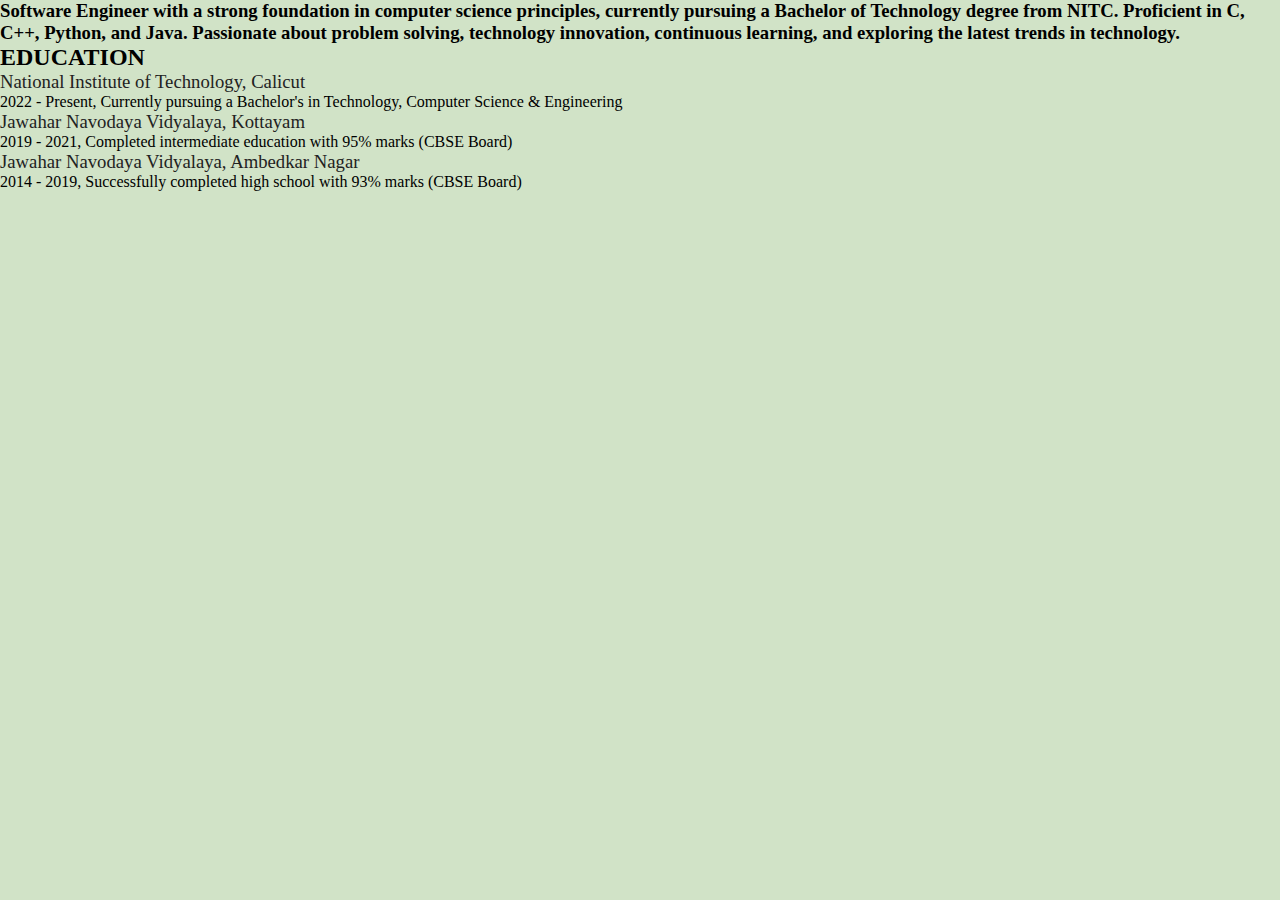
<file: about.html>
<!DOCTYPE html>
<html lang="en">
<head>
    <meta charset="UTF-8">
    <meta name="viewport" content="width=device-width, initial-scale=1.0">
    <link rel="stylesheet" href="./css/about.css">
    <title>About</title>
</head>
<body>
 <p>
                <h3>Software Engineer with a strong foundation in computer science principles, currently pursuing a Bachelor of Technology degree from NITC.
                   Proficient in C, C++, Python, and Java. 
                   Passionate about problem solving, technology innovation, continuous learning, and exploring the latest trends in technology.</h3>
            </p>

             <div class="edu">
  <!-- <h2>EDUCATION</h2> -->
  <ul>
    <h2>EDUCATION</h2>
    <li>
      <h3 class="un">
        <a href="https://nitc.ac.in/" target="_blank">National Institute of Technology, Calicut</a>
      </h3>
      <p>2022 - Present, Currently pursuing a Bachelor's in Technology, Computer Science & Engineering</p>
    </li>
    <li>
      <h3 class="un">
        <a href="*">Jawahar Navodaya Vidyalaya, Kottayam</a>
      </h3>
      <p>2019 - 2021, Completed intermediate education with 95% marks (CBSE Board)</p>
    </li>
    <li>
      <h3 class="un">
        <a href="*">Jawahar Navodaya Vidyalaya, Ambedkar Nagar</a>
      </h3>
      <p>2014 - 2019, Successfully completed high school with 93% marks (CBSE Board)</p>
    </li>
  </ul>
</div>
</body>
</html>
</file>
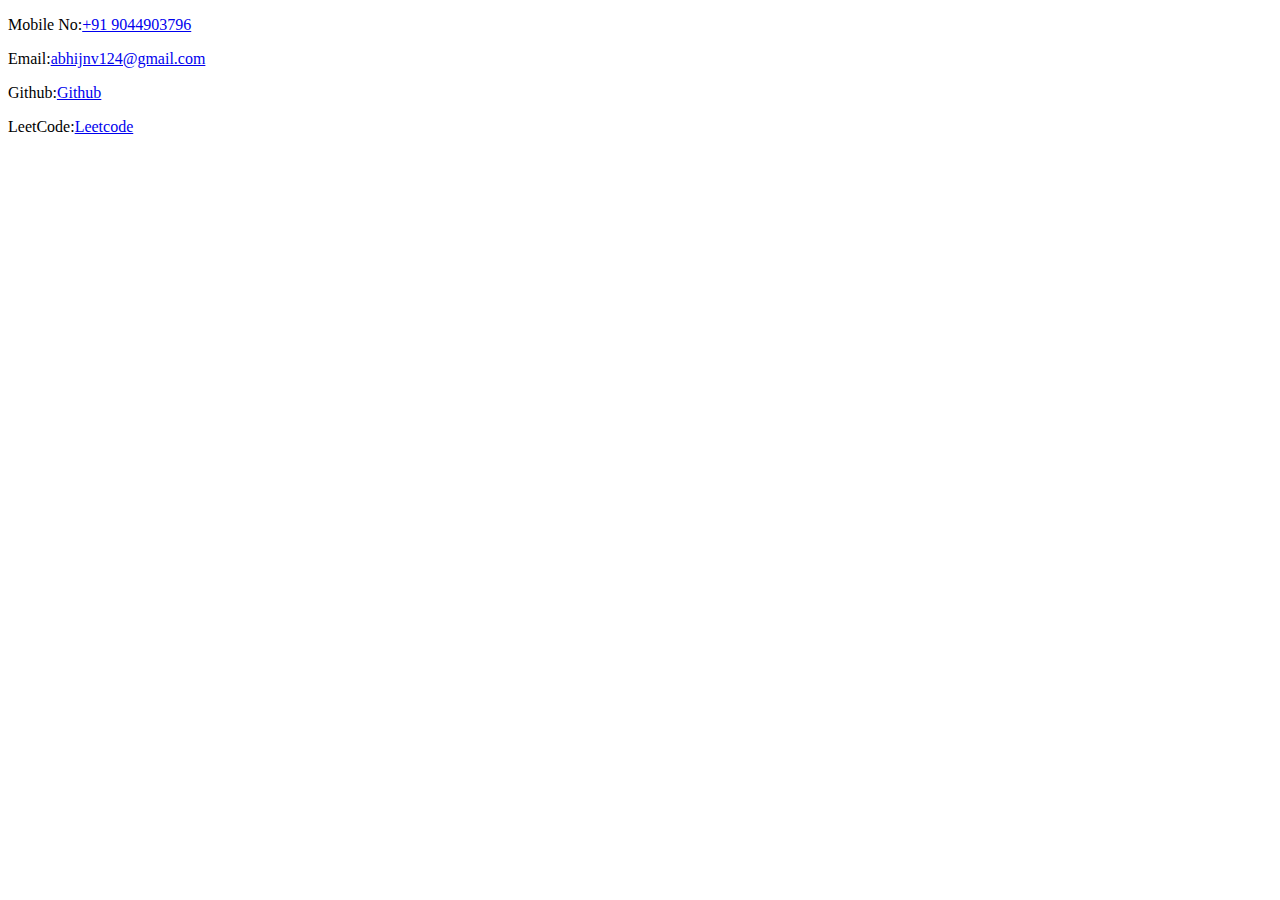
<file: contacts.html>
<!DOCTYPE html>
<html lang="en">
<head>
    <meta charset="UTF-8">
    <meta name="viewport" content="width=device-width, initial-scale=1.0">
    <title>Document</title>
</head>
<body>
    <div class="footer">
            <!-- <h2>CONTACT</h2> -->
                <!-- <p>Phone No:<a href=tel:+919044903796></a>9044903796</p> -->
                <p>Mobile No:<a href="tel:+919044903796">+91 9044903796</a></p>
                <p>Email:<a href="mailto:abhijnv124@gmail.com">abhijnv124@gmail.com</a></p>
                <p>Github:<a href="https://github.com/abhishek0628" target="_blank">Github</a></p>
                <p>LeetCode:<a href="https://leetcode.com/u/abhinitc9044/" target="_blank">Leetcode</a></p>

                <!-- <a href="mailto:abhijnv124@gmail.com">abhijnv124@gmail.com</a>
                <a href="https://www.linkedin.com/in/abhishek-kumar-176467257" target="_blank">linkedin</a>
                <a href="https://github.com/abhishek0628" target="_blank">Github</a>
                <a href="https://leetcode.com/u/abhinitc9044/" target="_blank">Leetcode</a> -->

                
                </a>
                </p>

        </div>
</body>
</html>
</file>
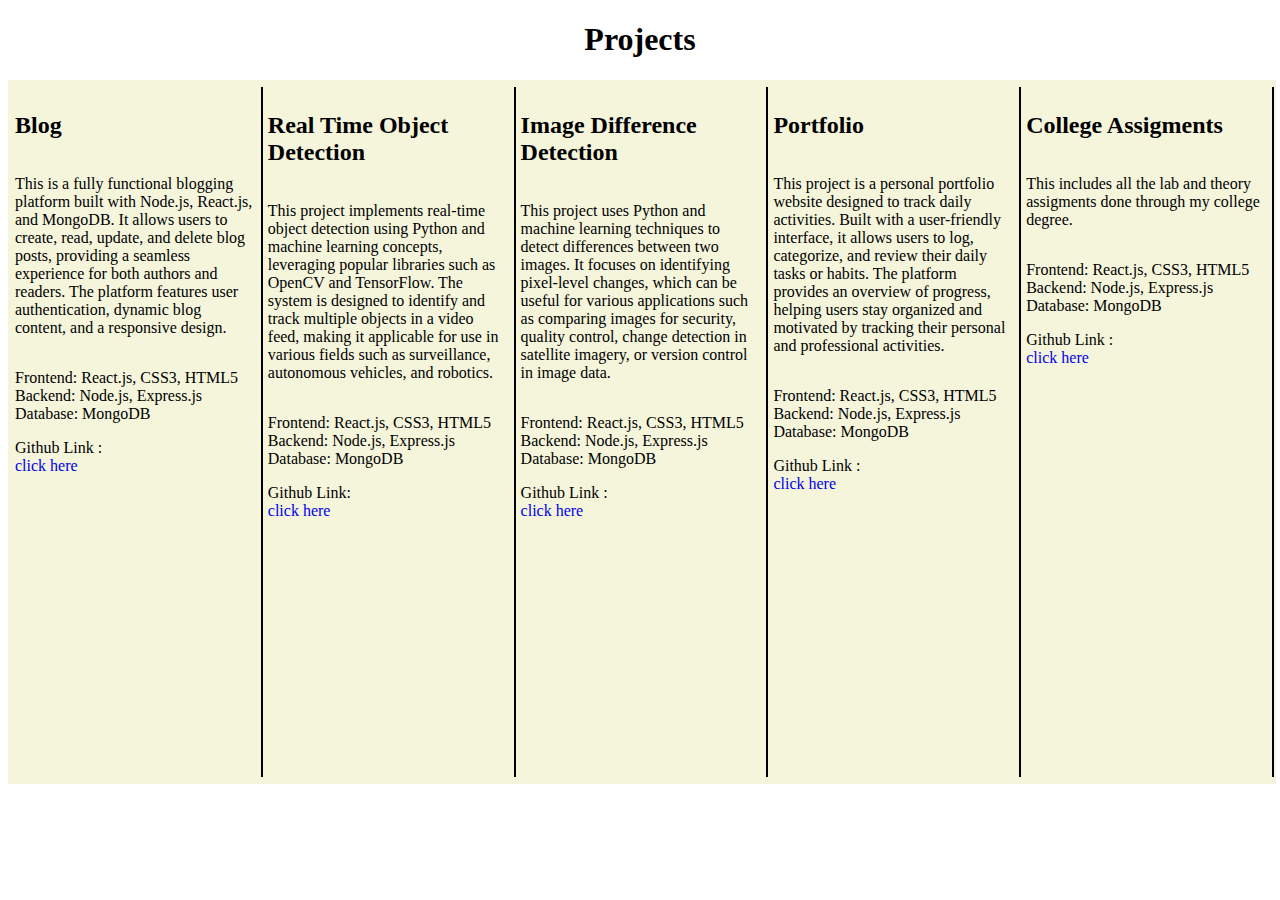
<file: projects.html>
<!-- <!DOCTYPE html>
<html lang="en">
<head>
    <meta charset="UTF-8">
    <meta name="viewport" content="width=device-width, initial-scale=1.0">
    <title>Document</title>
</head>
<body>
<div class="projects">
  
  <ul>
    <h2>PROJECTS</h2>
    <li>Blog: <a href="https://github.com/abhishek0628/Blog" target="_blank">click here</a></li>
    <li>Real Time Object Detector: <a href="https://github.com/abhishek0628/RealVision" target="_blank">click here</a></li>
    <li>Image Difference Detector<a href="https://github.com/abhishek0628/ImageDiff" target="_blank">click here</a></li>
    <li>Portfolio: <a href="https://github.com/abhishek0628/portfolio" target="_blank">click here</a></li>
    <li>College Assignments: <a href="https://github.com/abhishek0628/College-Assignments" target="_blank">click here</a></li>
  </ul>
</div>
    
</body>
</html> -->

<!DOCTYPE html>
<html lang="en">
<head>
    <meta charset="UTF-8">
    <meta name="viewport" content="width=device-width, initial-scale=1.0">
    <link rel="stylesheet" href="css/project.css">
    <title>Skills</title>
</head>
<body>
            <h1 style="text-align: center;">Projects</h1>
            <div class="container">
                
                <div class="Blog"> 
                    <h2>Blog</h2>
                    <p>This is a fully functional blogging platform
                      built with Node.js, React.js, and MongoDB.
                      It allows users to create, read, update, and delete blog posts, providing a seamless experience for both authors and readers. The platform features user authentication,
                      dynamic blog content, and a responsive design.
                    </p>
                    <p>
                      Frontend: React.js, CSS3, HTML5

                      Backend: Node.js, Express.js

                      Database: MongoDB
                    </p>
                   Github Link :<a href="https://github.com/abhishek0628/Blog" target="_blank">click here</a>
                    
                </div>
                <div class="realv">
                    <h2>Real Time Object Detection</h2>
                    <p>This project implements real-time object detection 
                      using Python and machine learning concepts, 
                      leveraging popular libraries such as OpenCV and TensorFlow. 
                      The system is designed to identify and track multiple objects in a video feed, 
                      making it applicable for use in various fields such as surveillance,
                      autonomous vehicles, and robotics.
                    </p>
                    <p>
                      Frontend: React.js, CSS3, HTML5

                      Backend: Node.js, Express.js

                      Database: MongoDB
                    </p>
                    Github Link: <a href="https://github.com/abhishek0628/RealVision" target="_blank">click here</a>
                </div>
                <div class="imagediff">
                    <h2>Image Difference Detection</h2>
                    <p>
                      This project uses Python and machine learning techniques 
                      to detect differences between two images. 
                      It focuses on identifying pixel-level changes, 
                      which can be useful for various applications such as comparing images 
                      for security, quality control, change detection in satellite imagery, 
                      or version control in image data.
                    </p>
                    <p>
                      Frontend: React.js, CSS3, HTML5

                      Backend: Node.js, Express.js

                      Database: MongoDB
                    </p>
                    Github Link :<a href="https://github.com/abhishek0628/ImageDiff" target="_blank">click here</a>
                </div>
                <div class="portfolio">
                   <h2>Portfolio</h2>
                    <p>This project is a personal portfolio website designed to track daily activities. 
                      Built with a user-friendly interface, it allows users to log, categorize, 
                      and review their daily tasks or habits. The platform provides an overview of progress, 
                      helping users stay organized and motivated by 
                      tracking their personal and professional activities. 
                    </p>
                    <p>
                      Frontend: React.js, CSS3, HTML5

                      Backend: Node.js, Express.js

                      Database: MongoDB
                    </p>
                     Github Link :<a href="https://github.com/abhishek0628/portfolio" target="_blank">click here</a>
                </div>
                <div class="assg">
                    <h2>College Assigments</h2>
                    <p>This includes all the lab and theory assigments 
                      done through my college degree.
                    </p>
                    <p>
                      Frontend: React.js, CSS3, HTML5

                      Backend: Node.js, Express.js

                      Database: MongoDB
                    </p>
                    Github Link : <a href="https://github.com/abhishek0628/College-Assignments" target="_blank">click here</a>
                </div>
            </div>

</body>
</html>
</file>
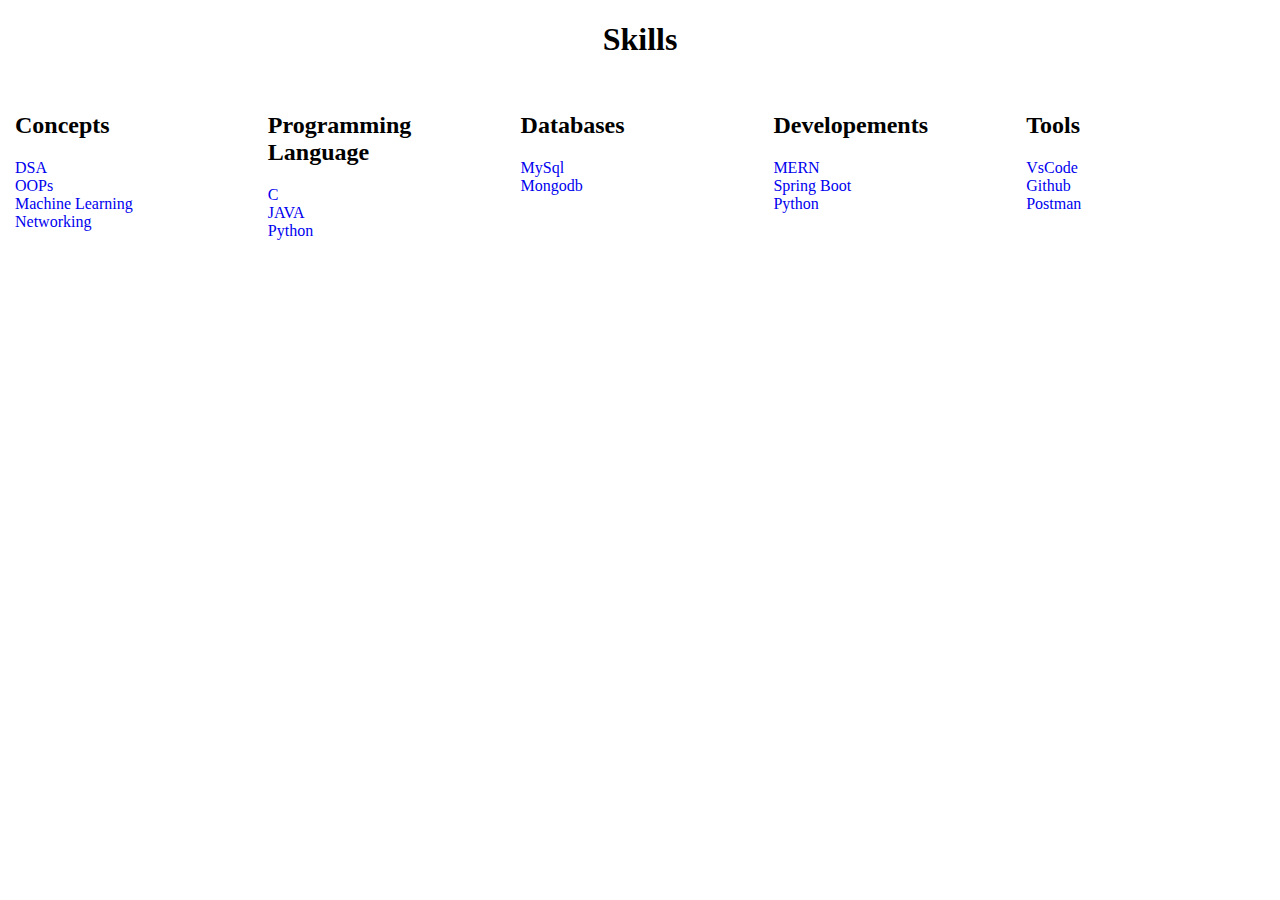
<file: skills.html>
<!DOCTYPE html>
<html lang="en">
<head>
    <meta charset="UTF-8">
    <meta name="viewport" content="width=device-width, initial-scale=1.0">
    <link rel="stylesheet" href="css/skill.css">
    <title>Skills</title>
</head>
<body>
            <h1 style="text-align: center;">Skills</h1>
            <div class="container">
                
                <div class="Con"> 
                    <h2>Concepts</h2>
                    <a href="https://github.com/abhishek0628/A2zDSA" target="_blank">DSA</a> 
                    <a href="https://github.com/abhishek0628/A2zDSA/tree/main/JAVA/S1/L1/OOPS" target="_blank">OOPs</a> 
                    <a href="https://github.com/abhishek0628/College-Assignments/tree/main/s5/ML%20lab%2025" target="_blank">Machine Learning</a> 
                    <a href="https://github.com/abhishek0628/Networking" target="_blank">Networking</a>
                </div>
                <div class="Plang">
                    <h2>Programming Language</h2>
                    <a href="https://github.com/abhishek0628/A2zDSA/tree/main/C" target="_blank">C</a>  
                    <a href="https://github.com/abhishek0628/A2zDSA/tree/main/JAVA" target="_blank">JAVA</a> 
                    <a href="https://github.com/abhishek0628/College-Assignments/tree/main/s5/ML%20lab%2025" target="_blank">Python</a>
                </div>
                <div class="database">
                    <h2>Databases</h2>
                    <a href="*" target="_blank">MySql</a>
                    <a href="*" target="_blank">Mongodb</a>
                    <!-- <a href="*" target="_blank">Python</a> -->
                </div>
                <div class="dev">
                    <h2>Developements</h2>
                    <a href="https://github.com/abhishek0628/MERN" target="_blank">MERN</a> 
                    <a href="*" target="_blank">Spring Boot</a>
                    <a href="*" target="_blank">Python</a>
                </div>
                <div class="tools">
                    <h2>Tools</h2>
                    <a href="https://code.visualstudio.com/" target="_blank">VsCode</a>
                    <a href="https://github.com/abhishek0628" target="_blank">Github</a>
                    <a href="https://www.postman.com/" target="_blank">Postman</a>
                </div>
            </div>

</body>
</html>
</file>
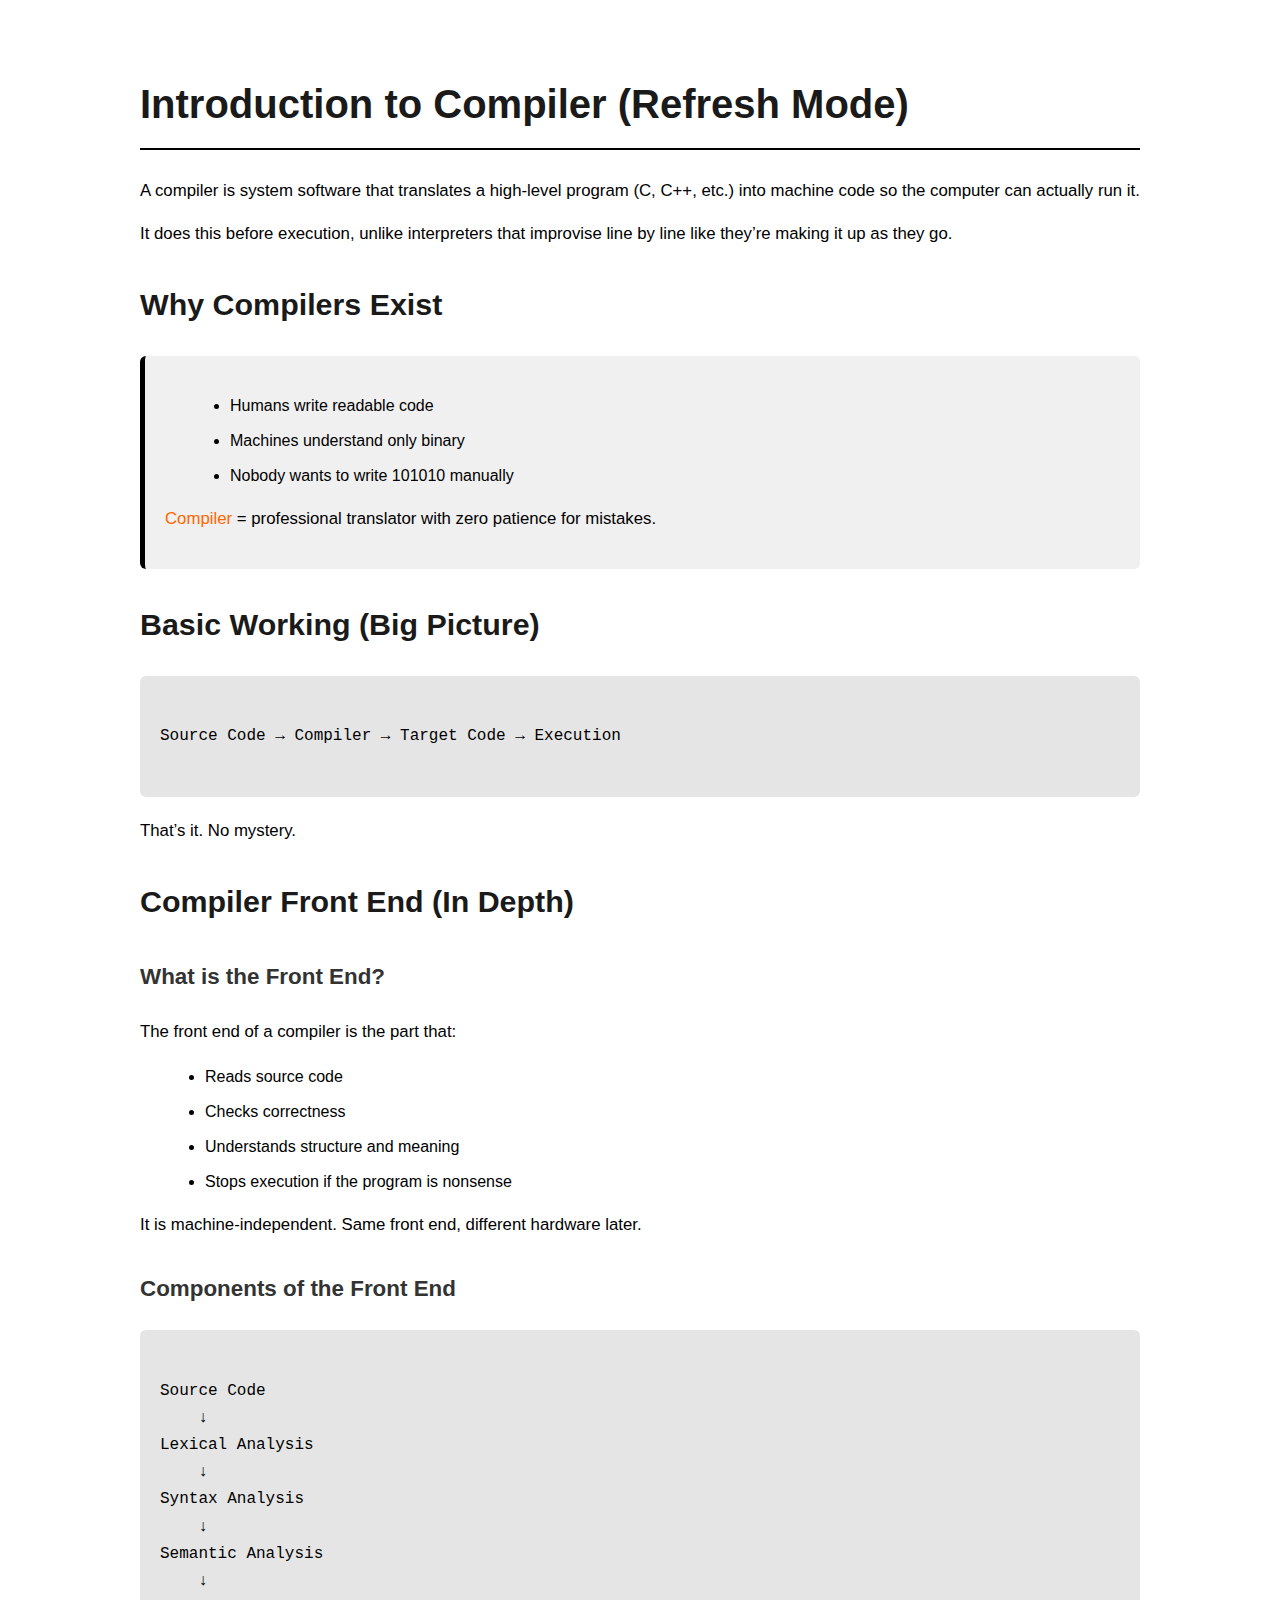
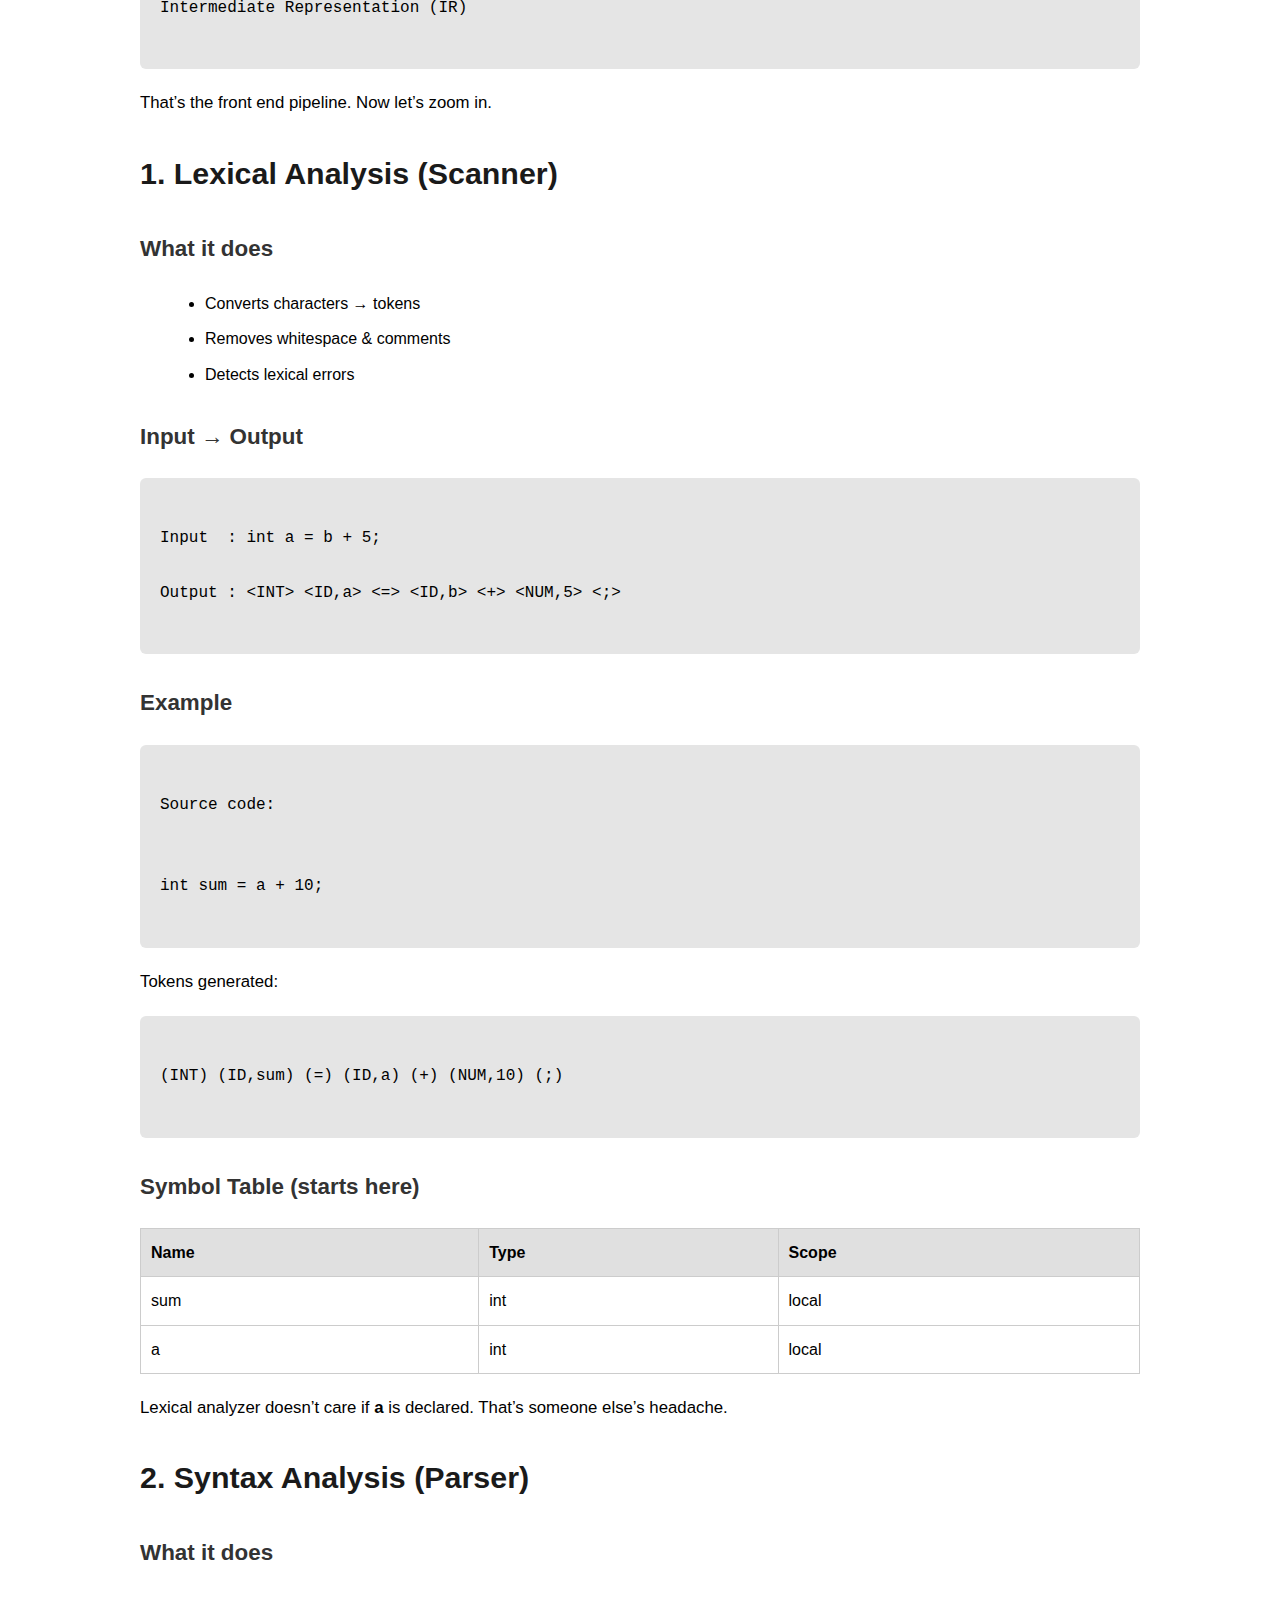
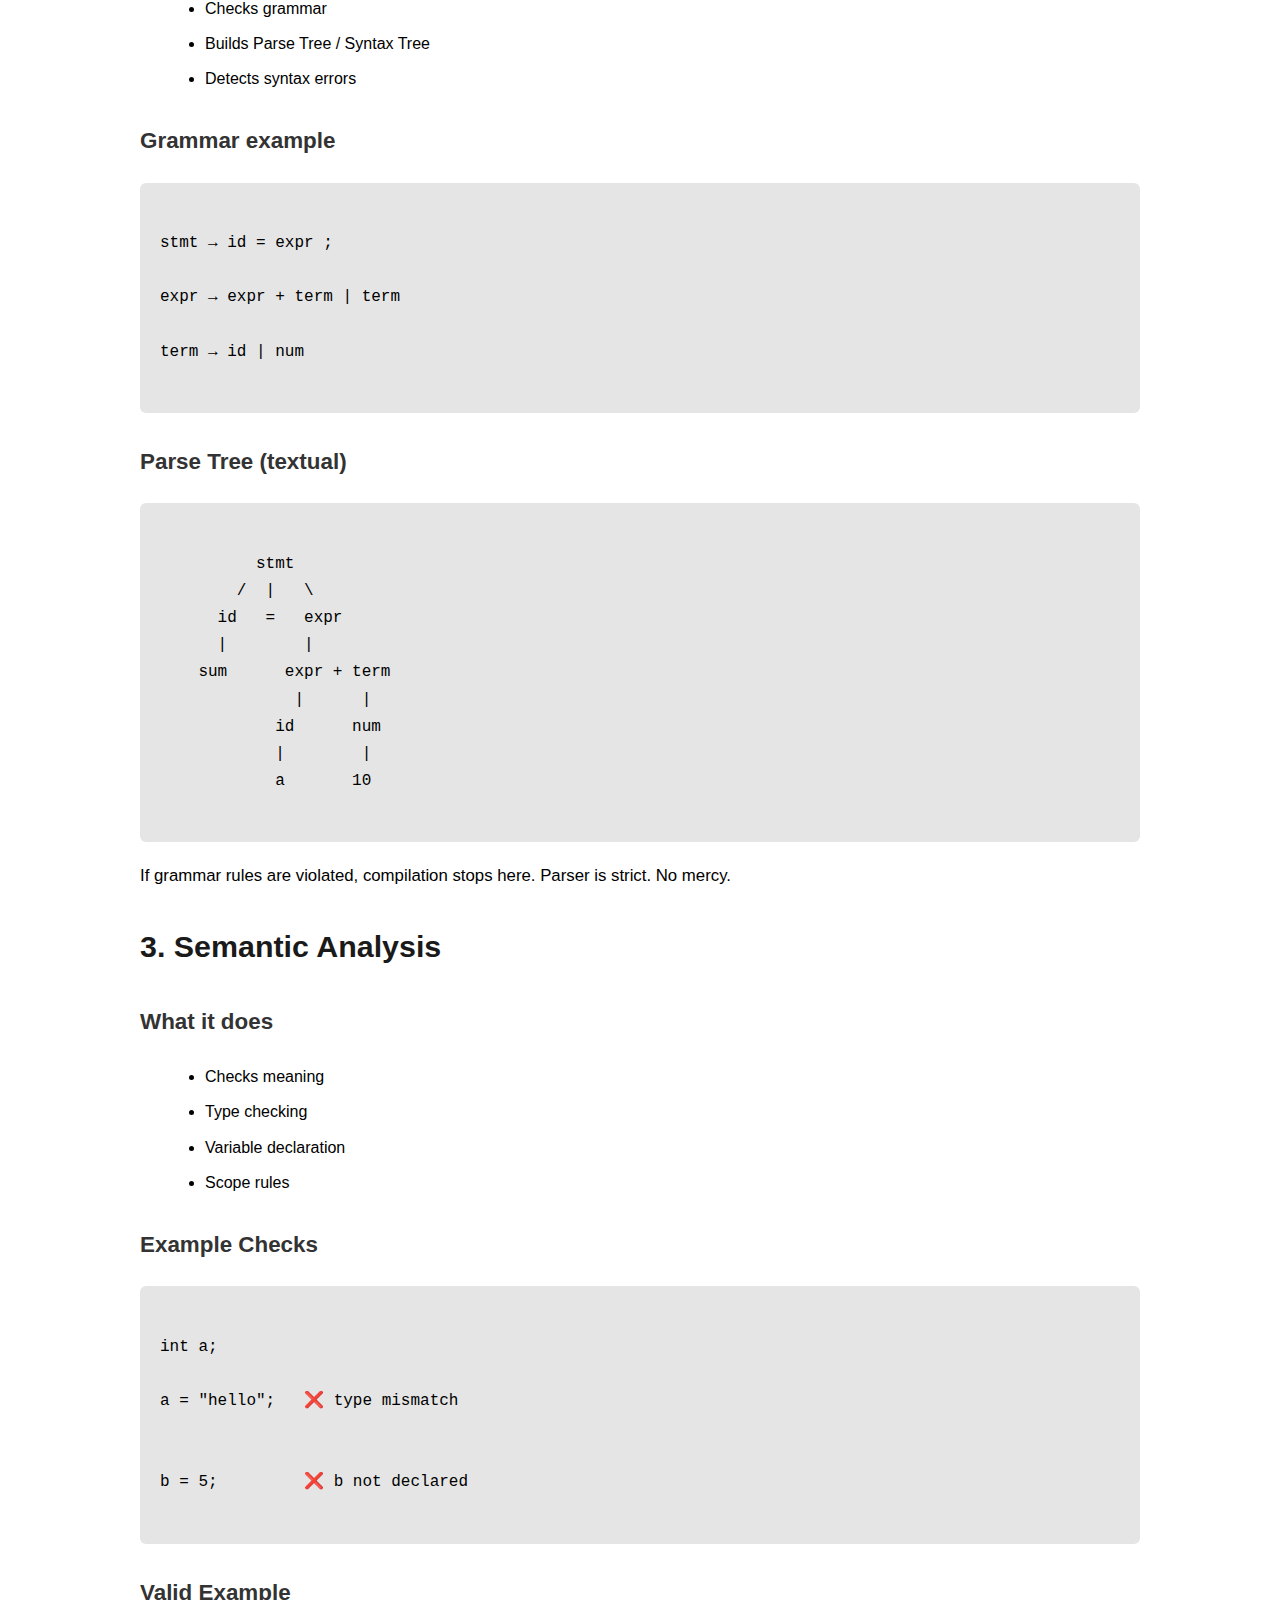
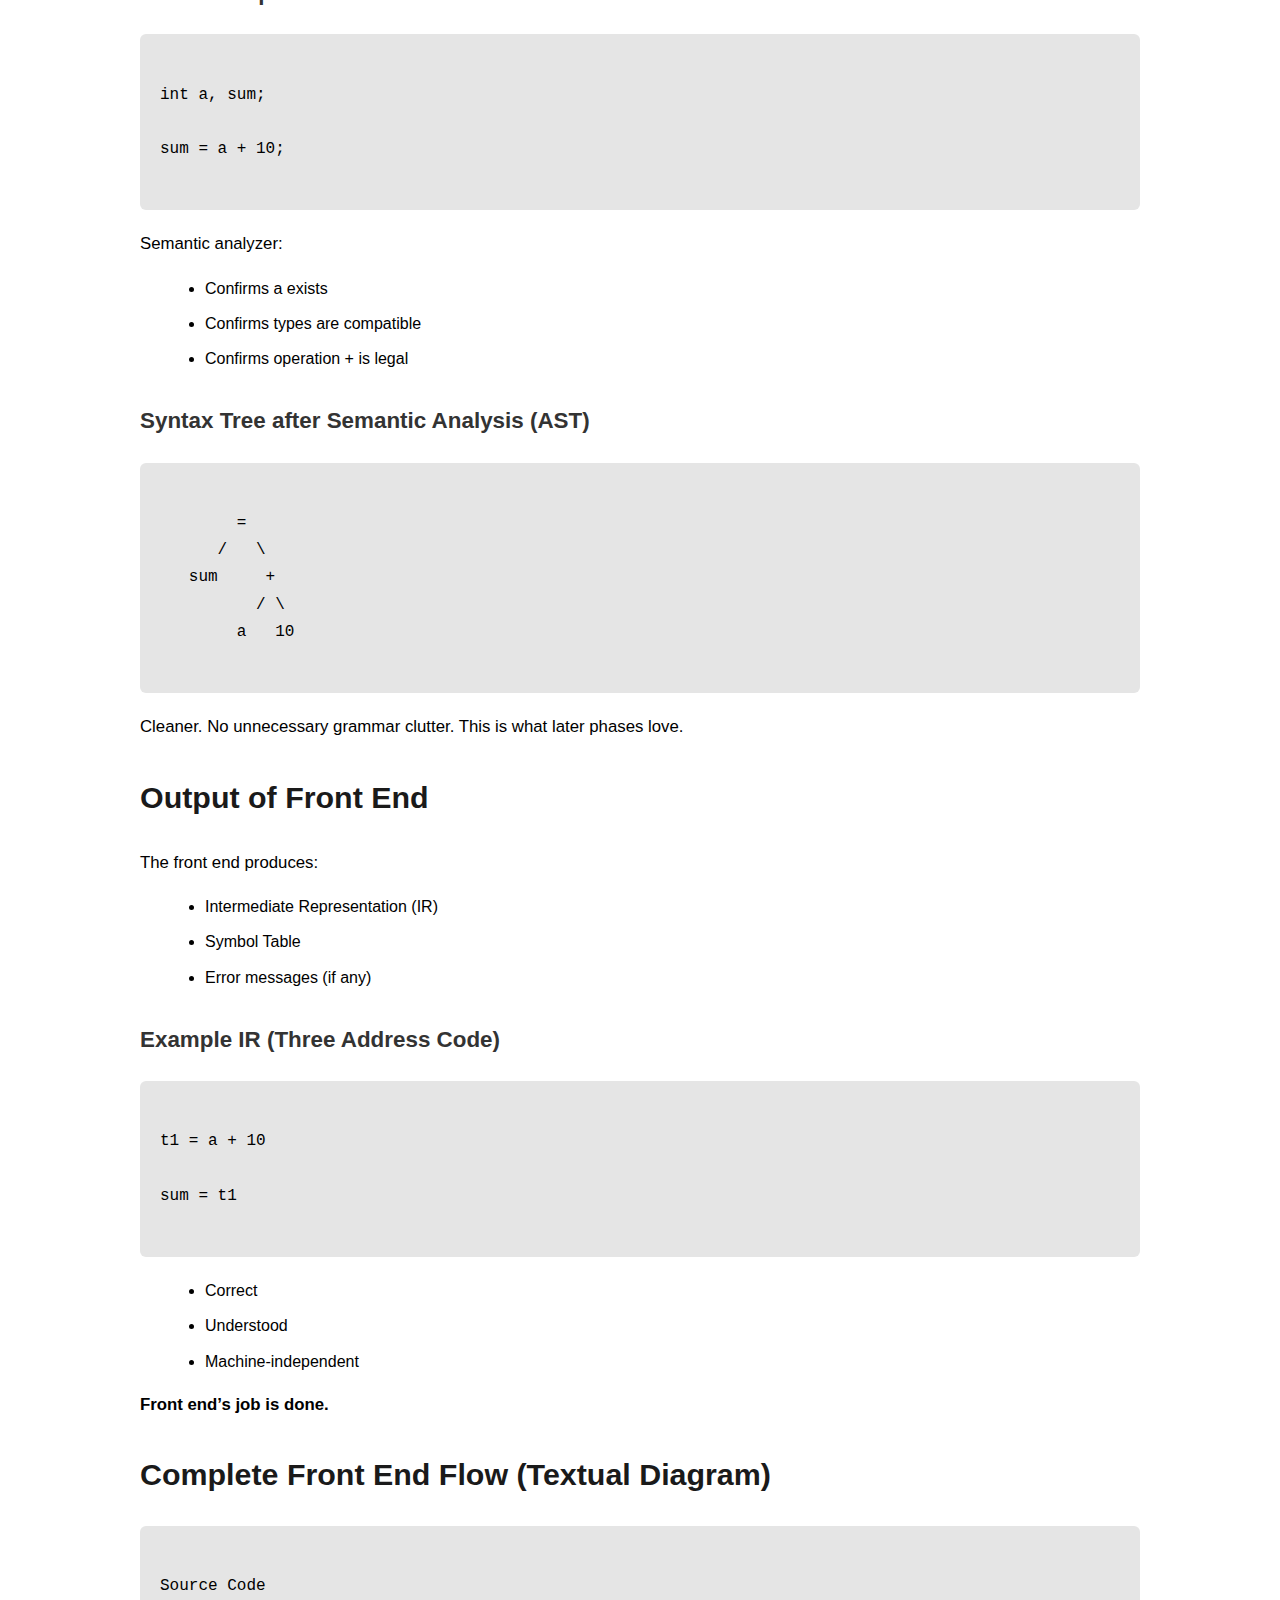
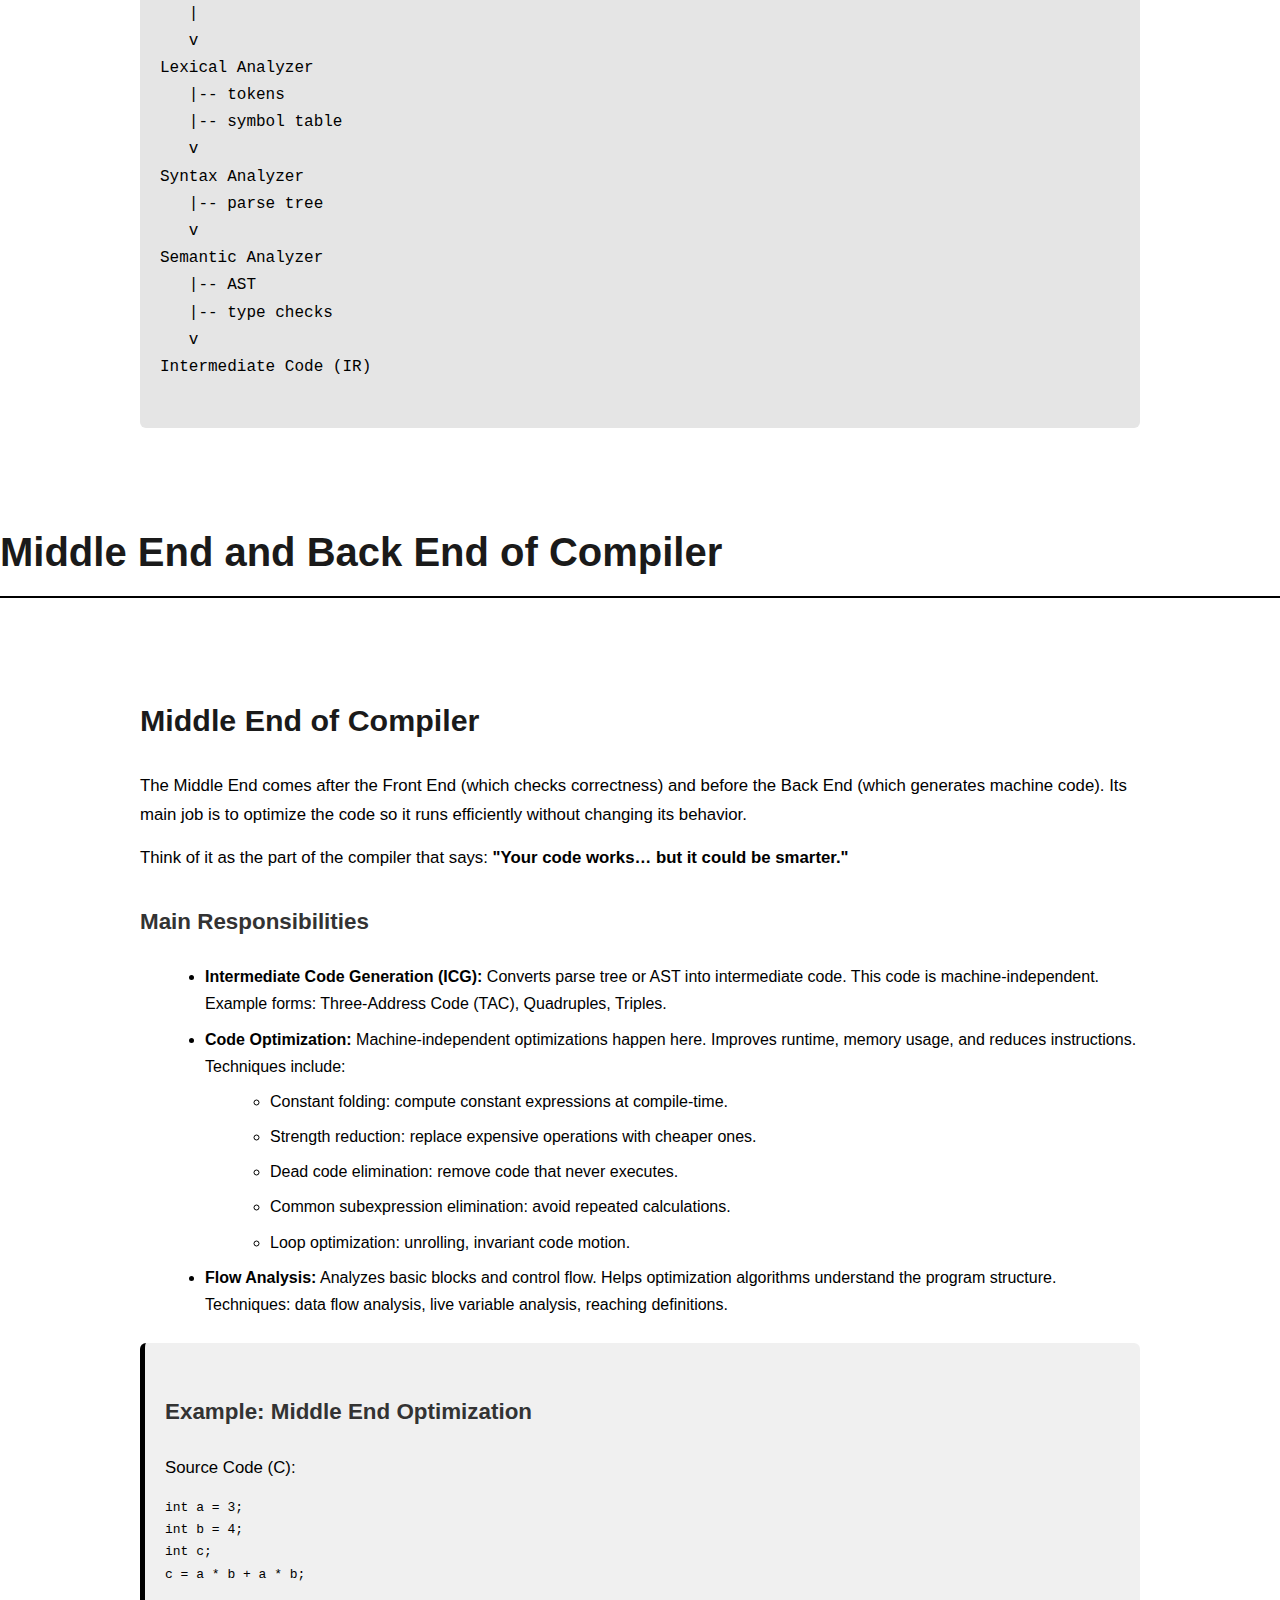
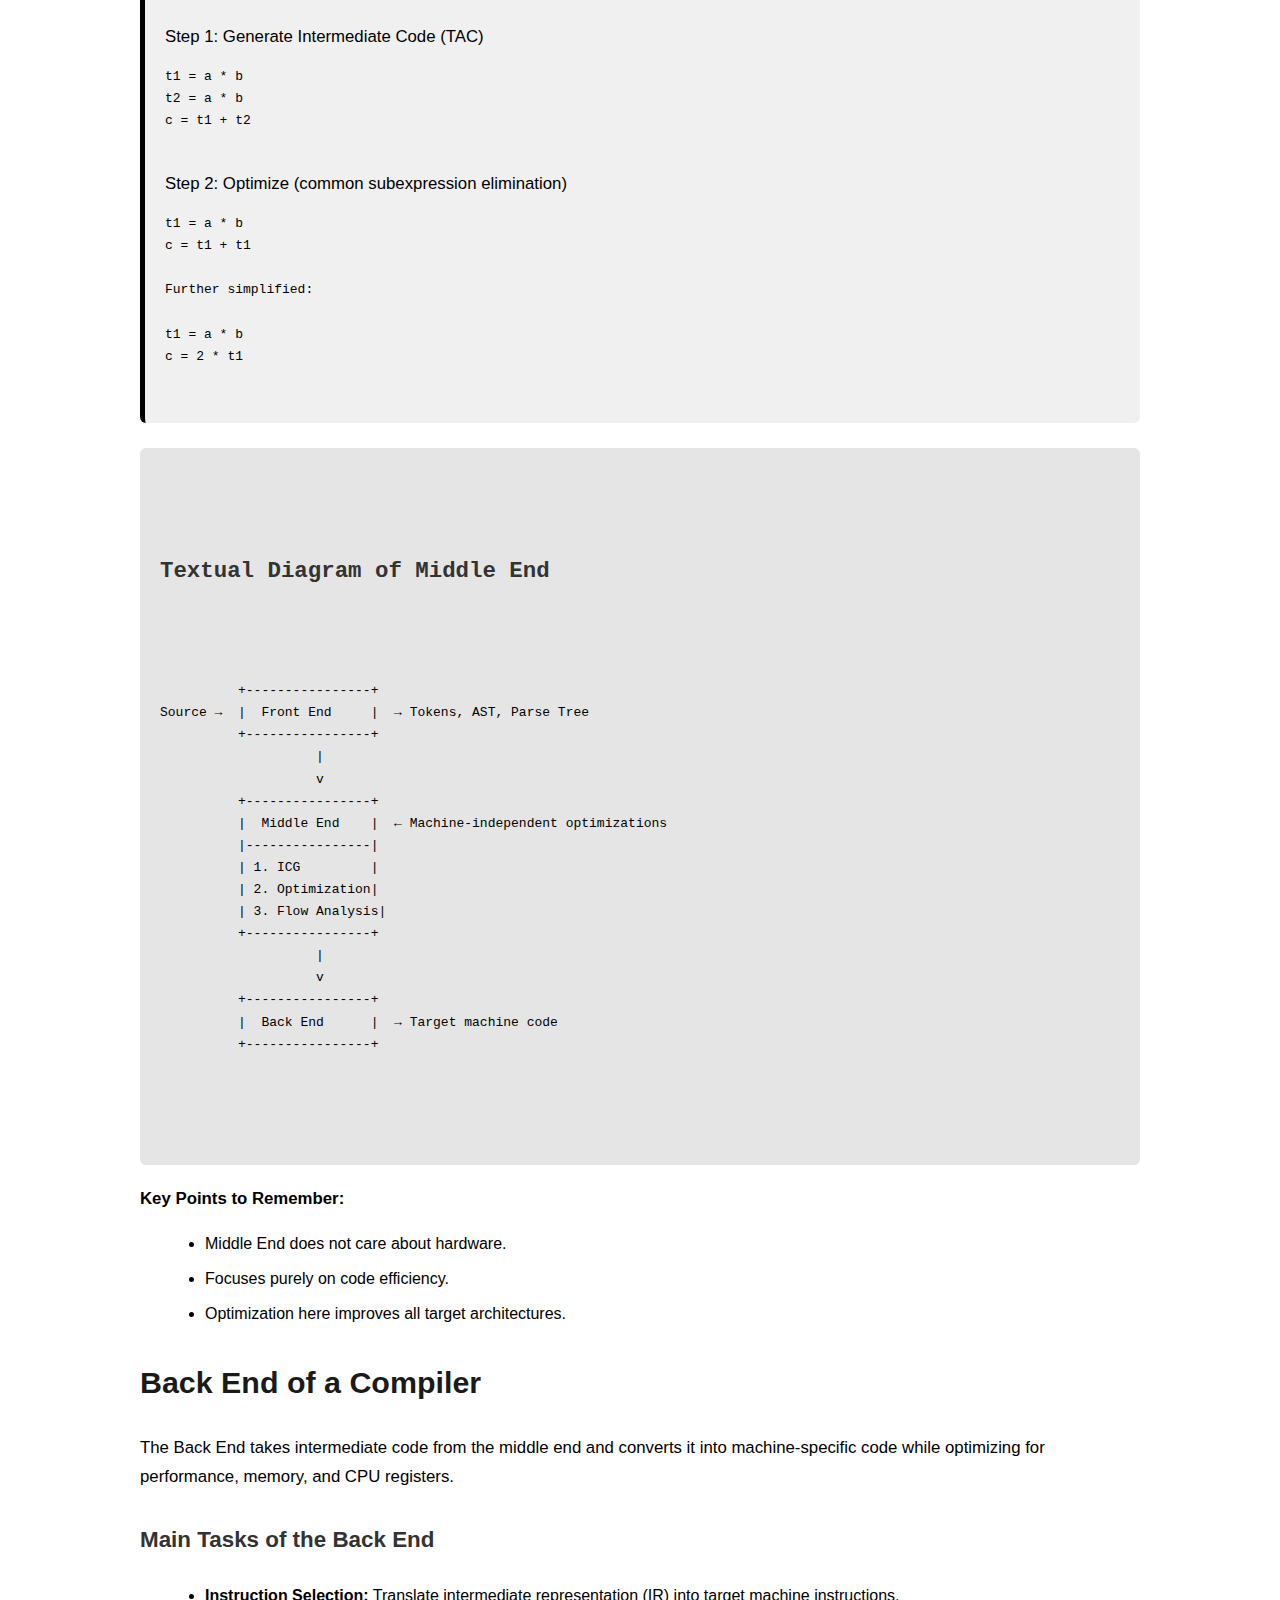
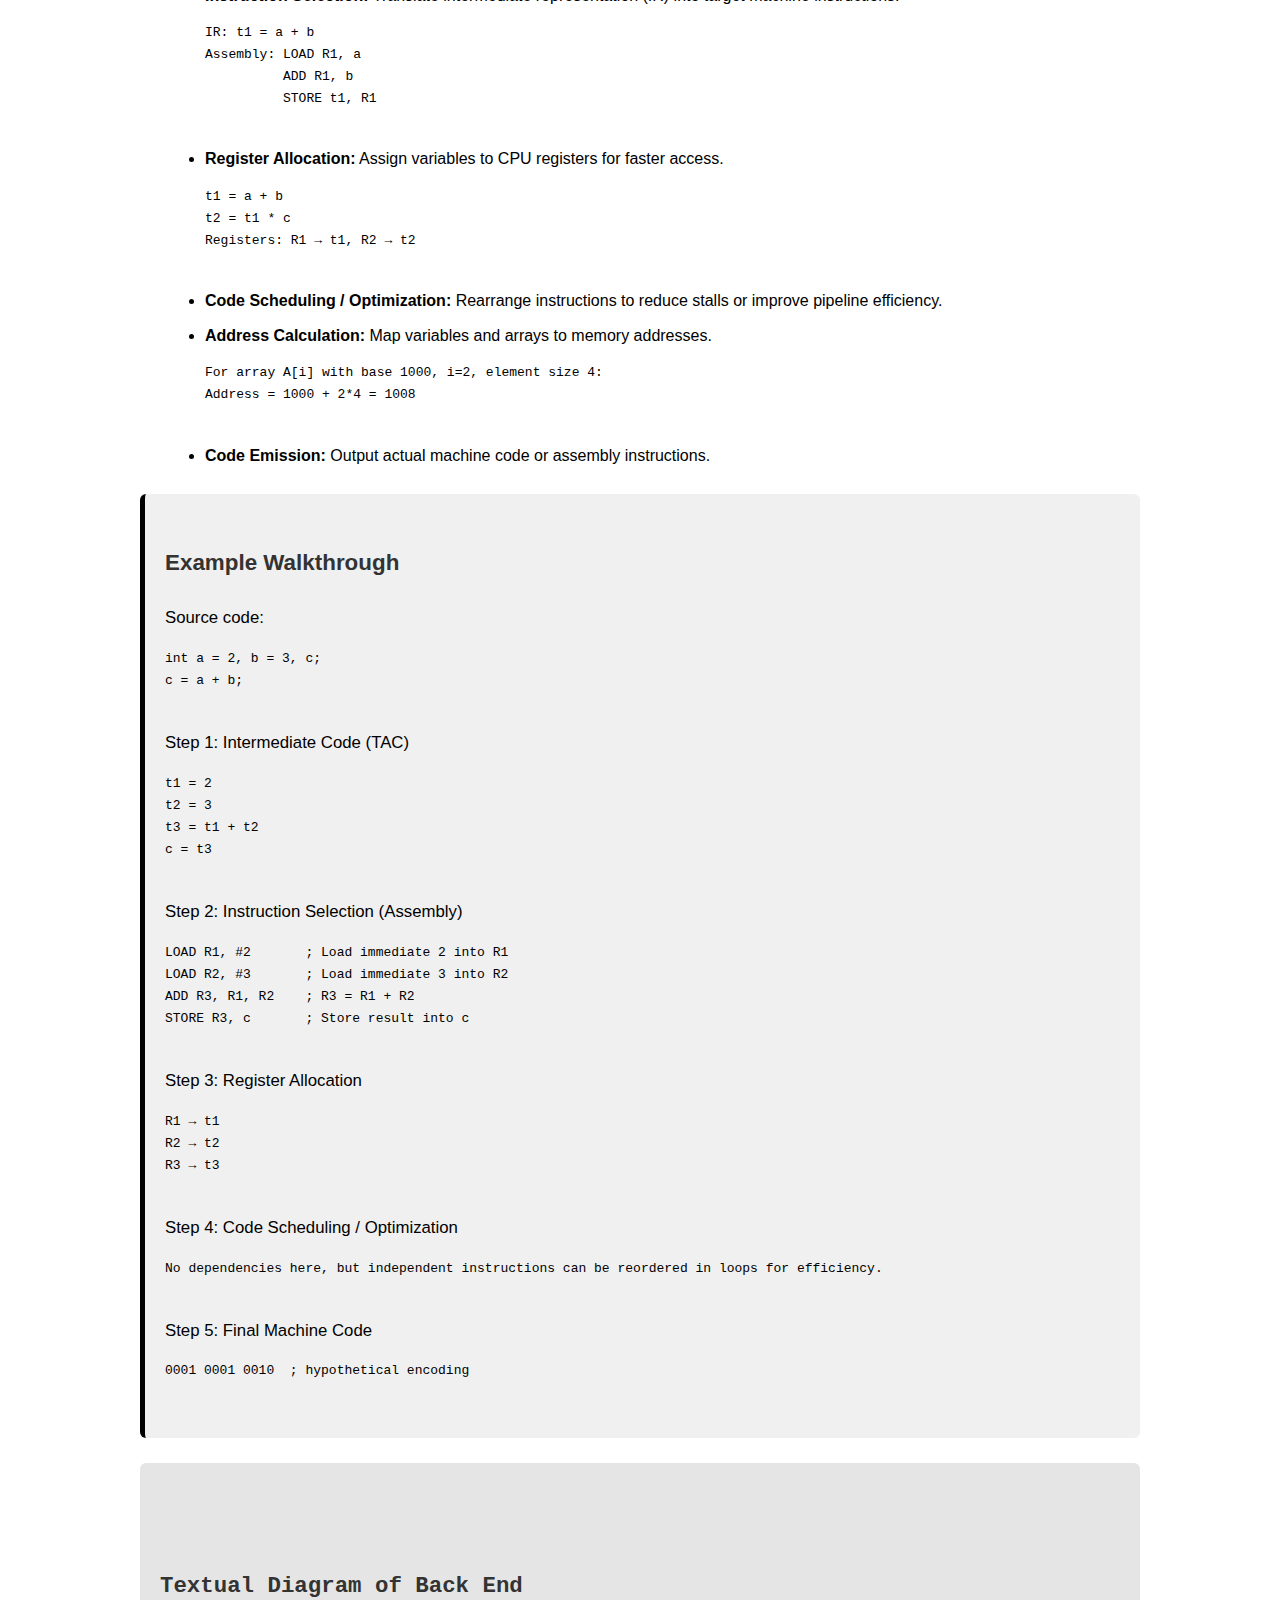
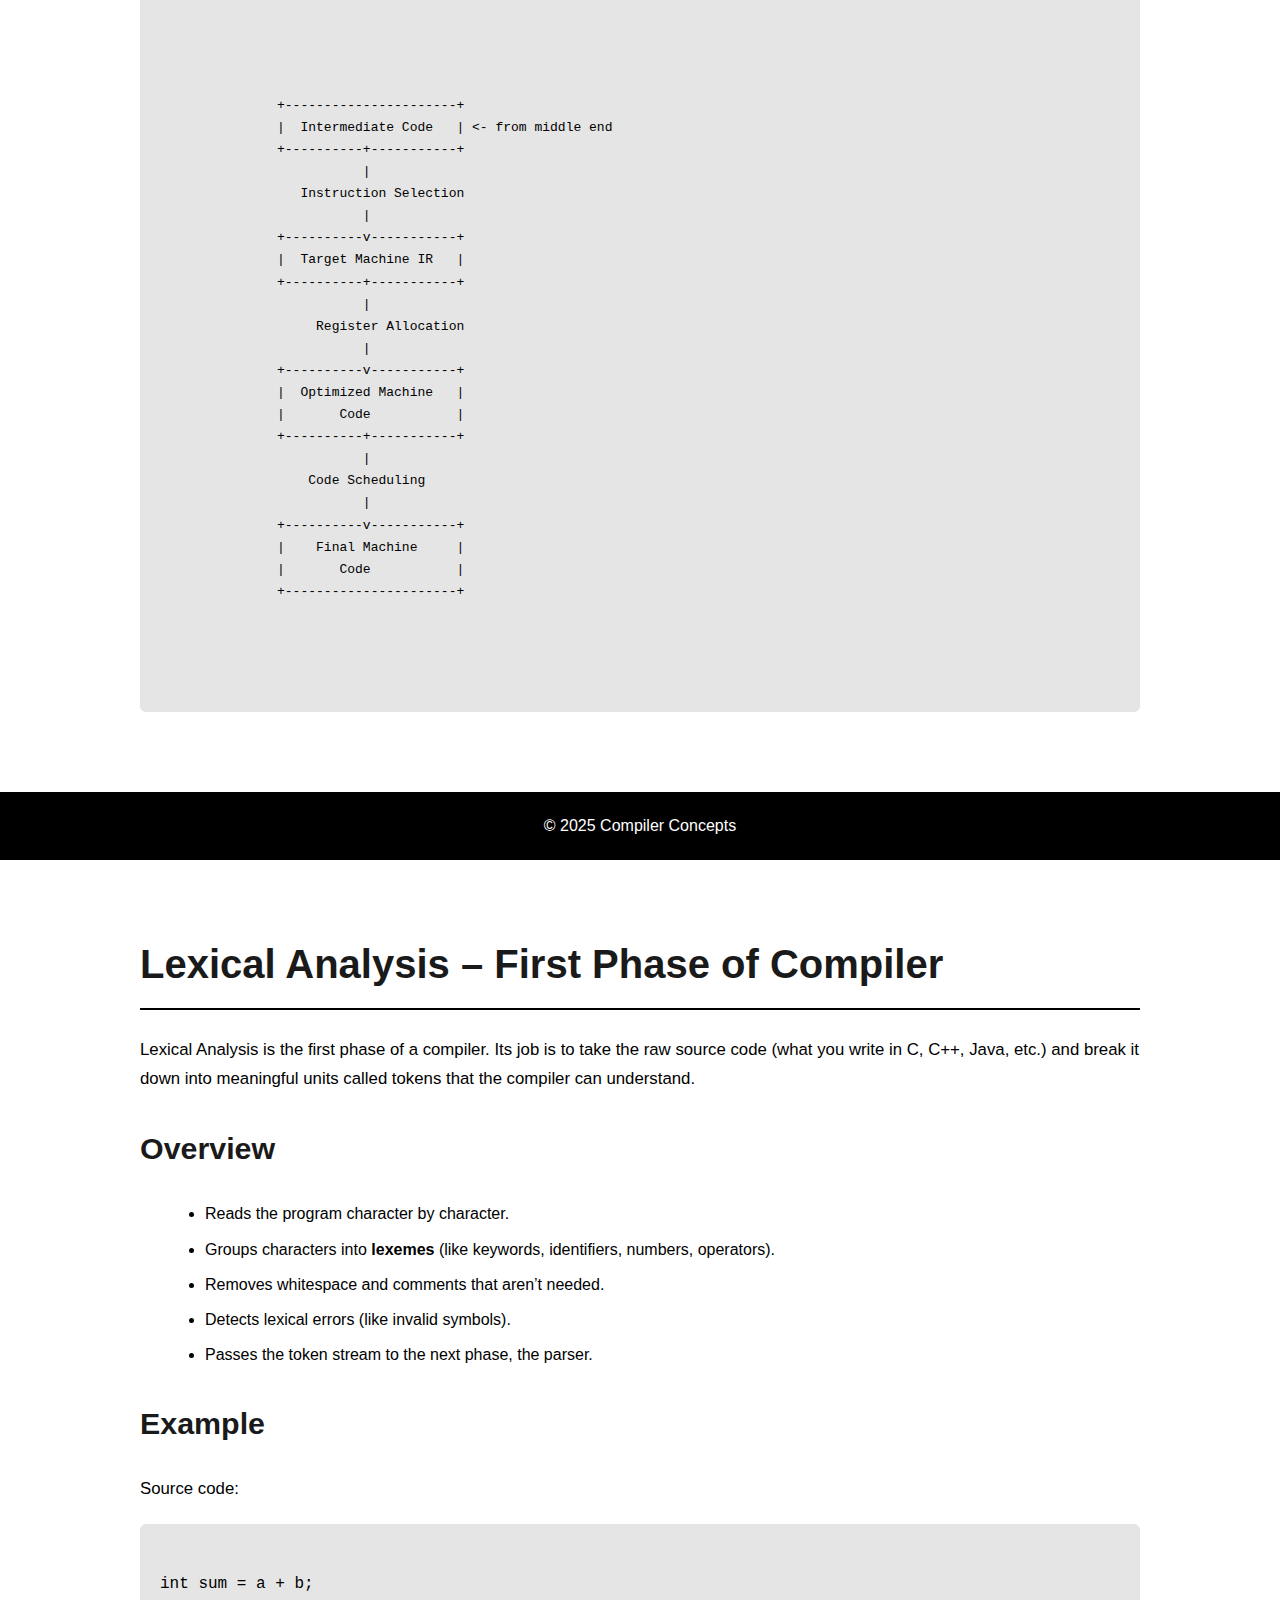
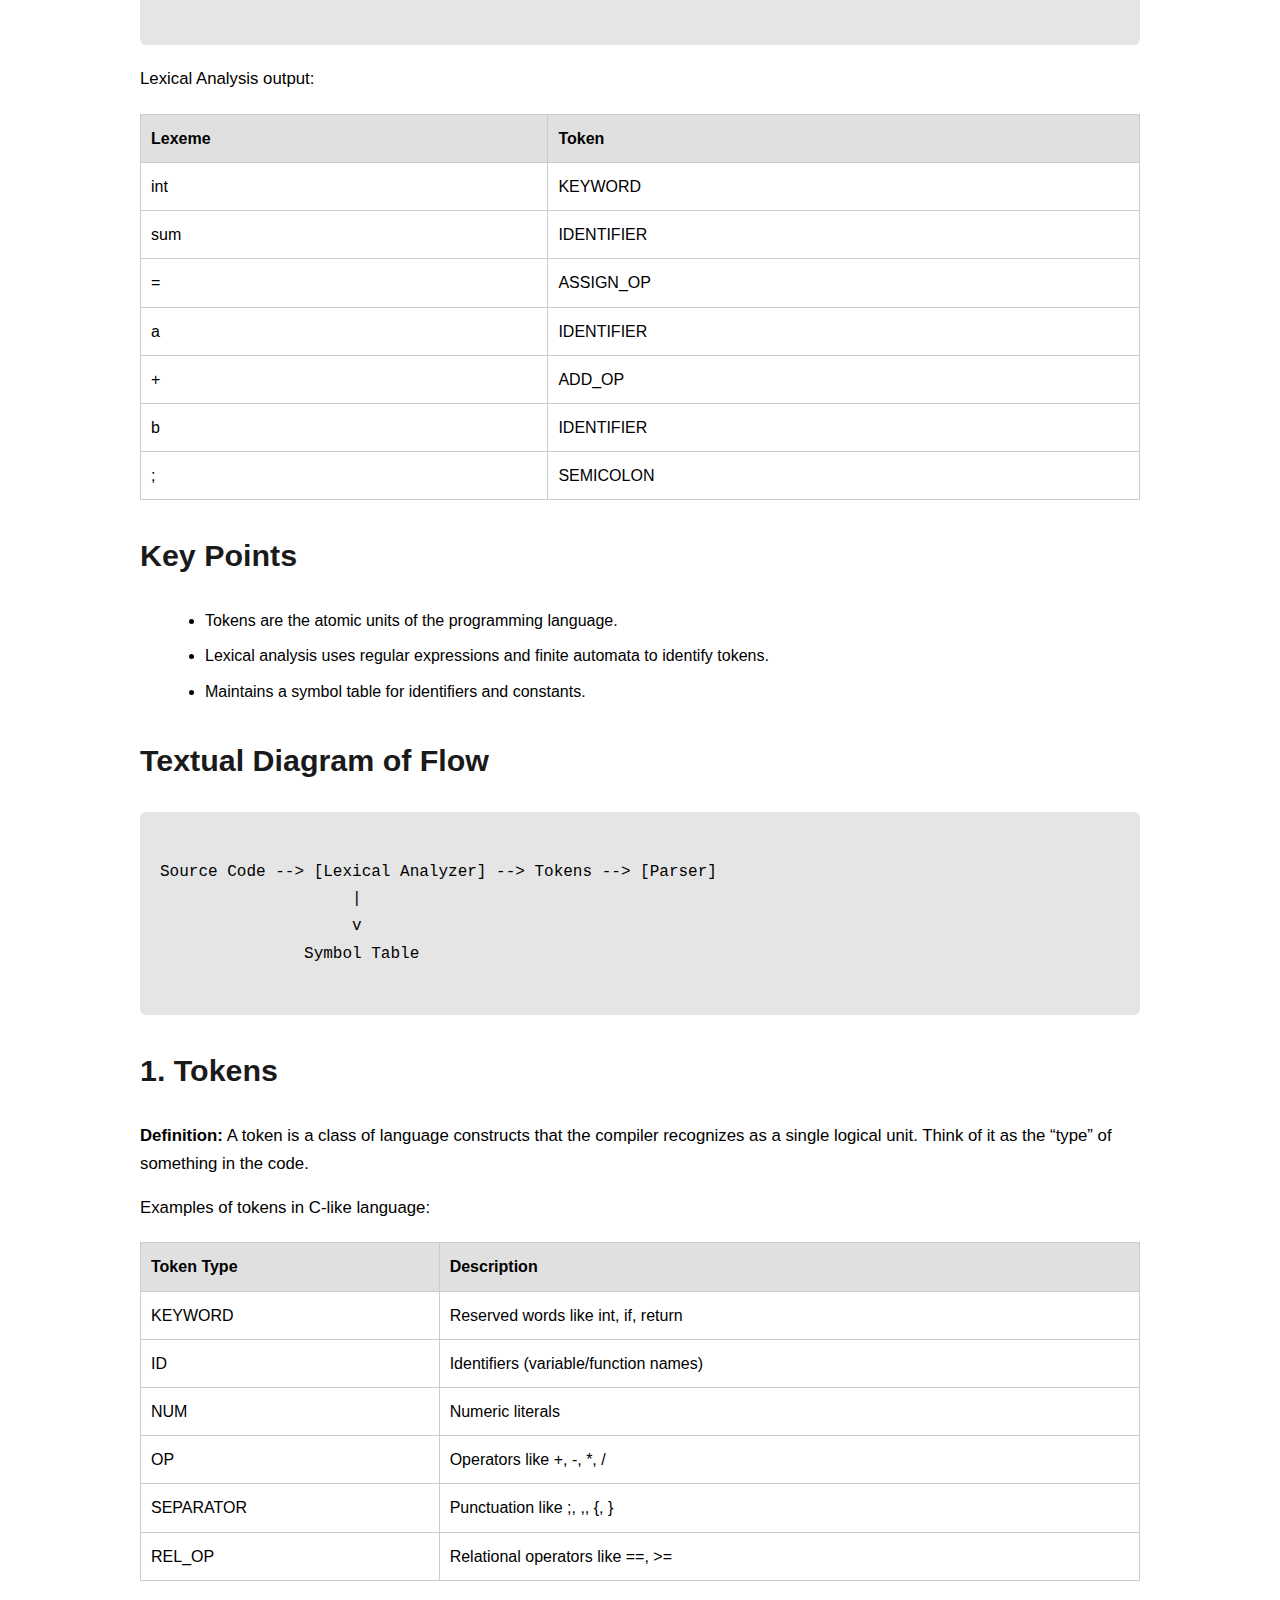
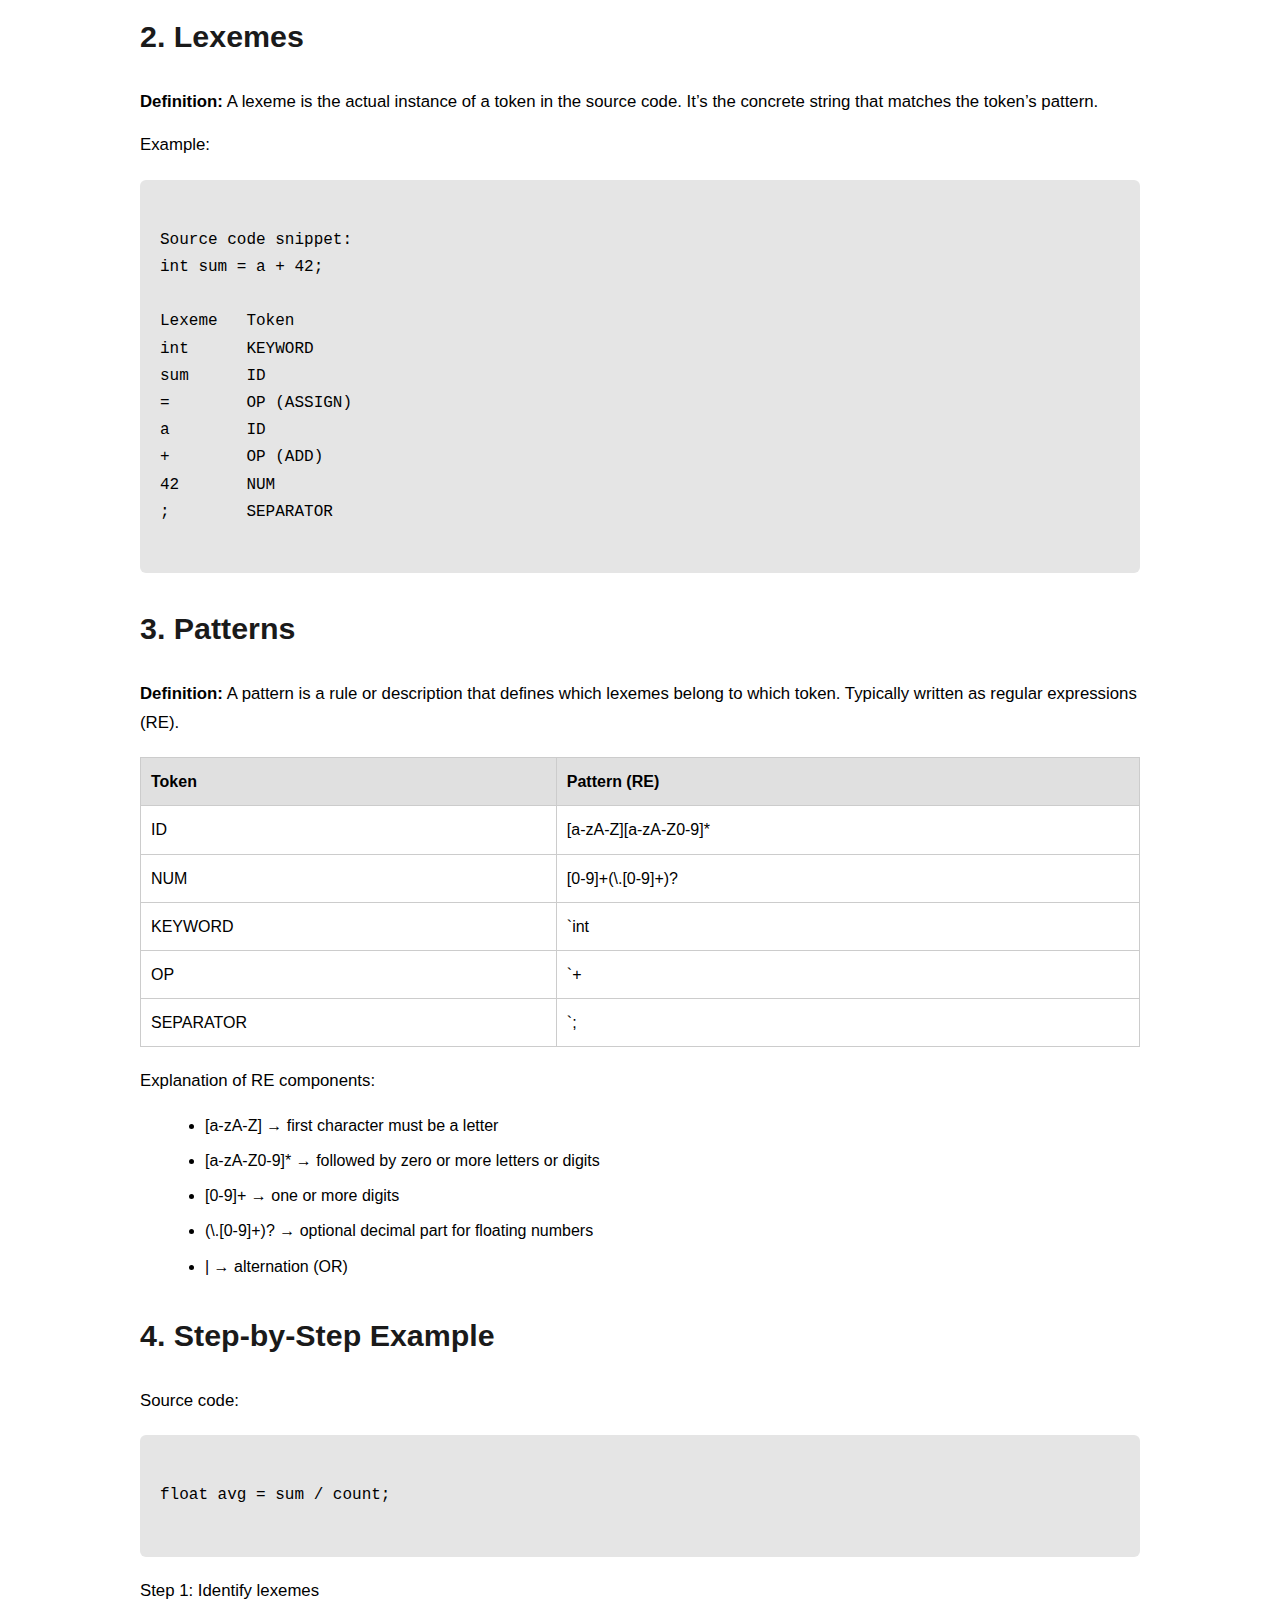
<file: Courses/CD.html>
<!DOCTYPE html>
<html lang="en">
<head>
    <meta charset="UTF-8">
    <title>Compiler Design</title>
    <style>
        /* body {
            font-family: "Segoe UI", Roboto, Arial, sans-serif;
            background: #0f172a;
            color: #e5e7eb;
            margin: 0;
            padding: 0;
            line-height: 1.7;
        }

        .container {
            max-width: 1000px;
            margin: auto;
            padding: 40px;
        }

        h1, h2, h3 {
            color: #38bdf8;
            margin-top: 30px;
        }

        h1 {
            font-size: 2.5rem;
            border-bottom: 2px solid #38bdf8;
            padding-bottom: 10px;
        }

        h2 {
            font-size: 1.9rem;
        }

        h3 {
            font-size: 1.4rem;
            color: #a5f3fc;
        }

        p {
            font-size: 1.05rem;
            margin: 15px 0;
        }

        ul {
            margin-left: 25px;
        }

        li {
            margin: 8px 0;
        }

        .box, .example {
            background: #020617;
            border-left: 5px solid #38bdf8;
            padding: 20px;
            margin: 25px 0;
            border-radius: 6px;
        }

        .diagram, .code {
            background: #020617;
            padding: 20px;
            font-family: "Courier New", monospace;
            white-space: pre;
            border-radius: 6px;
            margin: 20px 0;
            color: #d1d5db;
        }

        table {
            width: 100%;
            border-collapse: collapse;
            margin: 20px 0;
        }

        table th, table td {
            border: 1px solid #334155;
            padding: 10px;
            text-align: left;
        }

        table th {
            background: #020617;
            color: #38bdf8;
        }

        .highlight {
            color: #facc15;
        }

        footer {
            text-align: center;
            padding: 20px;
            color: #fff;
            background-color: #38bdf8;
            margin-top: 20px;
        } */
         body {
    font-family: "Segoe UI", Roboto, Arial, sans-serif;
    background: #ffffff; /* white background */
    color: #000000;      /* black text */
    margin: 0;
    padding: 0;
    line-height: 1.7;
}

.container {
    max-width: 1000px;
    margin: auto;
    padding: 40px;
}

h1, h2, h3 {
    color: #1a1a1a; /* dark gray/black headings */
    margin-top: 30px;
}

h1 {
    font-size: 2.5rem;
    border-bottom: 2px solid #000000;
    padding-bottom: 10px;
}

h2 {
    font-size: 1.9rem;
}

h3 {
    font-size: 1.4rem;
    color: #333333;
}

p {
    font-size: 1.05rem;
    margin: 15px 0;
}

ul {
    margin-left: 25px;
}

li {
    margin: 8px 0;
}

.box, .example {
    background: #f0f0f0; /* light gray background for boxes */
    border-left: 5px solid #000000;
    padding: 20px;
    margin: 25px 0;
    border-radius: 6px;
    color: #000000;
}

.diagram, .code {
    background: #e5e5e5; /* slightly darker gray for code blocks */
    padding: 20px;
    font-family: "Courier New", monospace;
    white-space: pre;
    border-radius: 6px;
    margin: 20px 0;
    color: #000000;
}

table {
    width: 100%;
    border-collapse: collapse;
    margin: 20px 0;
}

table th, table td {
    border: 1px solid #cccccc;
    padding: 10px;
    text-align: left;
    color: #000000;
}

table th {
    background: #e0e0e0;
    color: #000000;
}

.highlight {
    color: #ff6600; /* highlighted text in orange */
}

footer {
    text-align: center;
    padding: 20px;
    color: #ffffff;
    background-color: #000000; /* black footer background */
    margin-top: 20px;
}

    </style>
</head>
<body>

    <!-- FRONT END CONTENT -->
    <div class="container">
        <h1>Introduction to Compiler (Refresh Mode)</h1>

        <p>
            A compiler is system software that translates a high-level program (C, C++, etc.)
            into machine code so the computer can actually run it.
        </p>

        <p>
            It does this before execution, unlike interpreters that improvise line by line
            like they’re making it up as they go.
        </p>

        <h2>Why Compilers Exist</h2>
        <div class="box">
            <ul>
                <li>Humans write readable code</li>
                <li>Machines understand only binary</li>
                <li>Nobody wants to write 101010 manually</li>
            </ul>
            <p>
                <span class="highlight">Compiler</span> = professional translator with zero patience for mistakes.
            </p>
        </div>

        <h2>Basic Working (Big Picture)</h2>
        <div class="diagram">
Source Code → Compiler → Target Code → Execution
        </div>
        <p>That’s it. No mystery.</p>

        <!-- FRONT END IN DEPTH -->
        <h2>Compiler Front End (In Depth)</h2>

        <h3>What is the Front End?</h3>
        <p>The front end of a compiler is the part that:</p>
        <ul>
            <li>Reads source code</li>
            <li>Checks correctness</li>
            <li>Understands structure and meaning</li>
            <li>Stops execution if the program is nonsense</li>
        </ul>
        <p>It is machine-independent. Same front end, different hardware later.</p>

        <h3>Components of the Front End</h3>
        <div class="diagram">
Source Code
    ↓
Lexical Analysis
    ↓
Syntax Analysis
    ↓
Semantic Analysis
    ↓
Intermediate Representation (IR)
        </div>
        <p>That’s the front end pipeline. Now let’s zoom in.</p>

        <!-- LEXICAL ANALYSIS -->
        <h2>1. Lexical Analysis (Scanner)</h2>
        <h3>What it does</h3>
        <ul>
            <li>Converts characters → tokens</li>
            <li>Removes whitespace & comments</li>
            <li>Detects lexical errors</li>
        </ul>

        <h3>Input → Output</h3>
        <div class="code">
Input  : int a = b + 5;<br>
Output : &lt;INT&gt; &lt;ID,a&gt; &lt;=&gt; &lt;ID,b&gt; &lt;+&gt; &lt;NUM,5&gt; &lt;;&gt;
        </div>

        <h3>Example</h3>
        <div class="code">
Source code:<br><br>
int sum = a + 10;
        </div>
        <p>Tokens generated:</p>
        <div class="code">
(INT) (ID,sum) (=) (ID,a) (+) (NUM,10) (;)
        </div>

        <h3>Symbol Table (starts here)</h3>
        <table>
            <tr>
                <th>Name</th>
                <th>Type</th>
                <th>Scope</th>
            </tr>
            <tr>
                <td>sum</td>
                <td>int</td>
                <td>local</td>
            </tr>
            <tr>
                <td>a</td>
                <td>int</td>
                <td>local</td>
            </tr>
        </table>
        <p>Lexical analyzer doesn’t care if <b>a</b> is declared. That’s someone else’s headache.</p>

        <!-- SYNTAX ANALYSIS -->
        <h2>2. Syntax Analysis (Parser)</h2>
        <h3>What it does</h3>
        <ul>
            <li>Checks grammar</li>
            <li>Builds Parse Tree / Syntax Tree</li>
            <li>Detects syntax errors</li>
        </ul>

        <h3>Grammar example</h3>
        <div class="code">
stmt → id = expr ;<br>
expr → expr + term | term<br>
term → id | num
        </div>

        <h3>Parse Tree (textual)</h3>
        <div class="diagram">
          stmt
        /  |   \
      id   =   expr
      |        |
    sum      expr + term
              |      |
            id      num
            |        |
            a       10
        </div>
        <p>If grammar rules are violated, compilation stops here. Parser is strict. No mercy.</p>

        <!-- SEMANTIC ANALYSIS -->
        <h2>3. Semantic Analysis</h2>
        <h3>What it does</h3>
        <ul>
            <li>Checks meaning</li>
            <li>Type checking</li>
            <li>Variable declaration</li>
            <li>Scope rules</li>
        </ul>

        <h3>Example Checks</h3>
        <div class="code">
int a;<br>
a = "hello";   ❌ type mismatch<br><br>
b = 5;         ❌ b not declared
        </div>

        <h3>Valid Example</h3>
        <div class="code">
int a, sum;<br>
sum = a + 10;
        </div>

        <p>Semantic analyzer:</p>
        <ul>
            <li>Confirms a exists</li>
            <li>Confirms types are compatible</li>
            <li>Confirms operation + is legal</li>
        </ul>

        <h3>Syntax Tree after Semantic Analysis (AST)</h3>
        <div class="diagram">
        =
      /   \
   sum     +
          / \
        a   10
        </div>
        <p>Cleaner. No unnecessary grammar clutter. This is what later phases love.</p>

        <h2>Output of Front End</h2>
        <p>The front end produces:</p>
        <ul>
            <li>Intermediate Representation (IR)</li>
            <li>Symbol Table</li>
            <li>Error messages (if any)</li>
        </ul>

        <h3>Example IR (Three Address Code)</h3>
        <div class="code">
t1 = a + 10<br>
sum = t1
        </div>

        <ul>
            <li>Correct</li>
            <li>Understood</li>
            <li>Machine-independent</li>
        </ul>
        <p><b>Front end’s job is done.</b></p>

        <h2>Complete Front End Flow (Textual Diagram)</h2>
        <div class="diagram">
Source Code
   |
   v
Lexical Analyzer
   |-- tokens
   |-- symbol table
   v
Syntax Analyzer
   |-- parse tree
   v
Semantic Analyzer
   |-- AST
   |-- type checks
   v
Intermediate Code (IR)
        </div>
    </div>

    <!-- MIDDLE AND BACK END -->
    <header>
        <h1>Middle End and Back End of Compiler</h1>
    </header>

    <main class="container">
        <!-- MIDDLE END -->
        <section>
            <h2>Middle End of Compiler</h2>
            <p>The Middle End comes after the Front End (which checks correctness) and before the Back End (which generates machine code). Its main job is to optimize the code so it runs efficiently without changing its behavior.</p>
            <p>Think of it as the part of the compiler that says: <strong>"Your code works… but it could be smarter."</strong></p>

            <h3>Main Responsibilities</h3>
            <ul>
                <li><strong>Intermediate Code Generation (ICG):</strong> Converts parse tree or AST into intermediate code. This code is machine-independent. Example forms: Three-Address Code (TAC), Quadruples, Triples.</li>
                <li><strong>Code Optimization:</strong> Machine-independent optimizations happen here. Improves runtime, memory usage, and reduces instructions. Techniques include:
                    <ul>
                        <li>Constant folding: compute constant expressions at compile-time.</li>
                        <li>Strength reduction: replace expensive operations with cheaper ones.</li>
                        <li>Dead code elimination: remove code that never executes.</li>
                        <li>Common subexpression elimination: avoid repeated calculations.</li>
                        <li>Loop optimization: unrolling, invariant code motion.</li>
                    </ul>
                </li>
                <li><strong>Flow Analysis:</strong> Analyzes basic blocks and control flow. Helps optimization algorithms understand the program structure. Techniques: data flow analysis, live variable analysis, reaching definitions.</li>
            </ul>

            <div class="example">
                <h3>Example: Middle End Optimization</h3>
                <p>Source Code (C):</p>
                <pre>
int a = 3;
int b = 4;
int c;
c = a * b + a * b;
                </pre>
                <p>Step 1: Generate Intermediate Code (TAC)</p>
                <pre>
t1 = a * b
t2 = a * b
c = t1 + t2
                </pre>
                <p>Step 2: Optimize (common subexpression elimination)</p>
                <pre>
t1 = a * b
c = t1 + t1

Further simplified:

t1 = a * b
c = 2 * t1
                </pre>
            </div>

            <div class="diagram">
                <h3>Textual Diagram of Middle End</h3>
                <pre>
          +----------------+
Source →  |  Front End     |  → Tokens, AST, Parse Tree
          +----------------+
                    |
                    v
          +----------------+
          |  Middle End    |  ← Machine-independent optimizations
          |----------------|
          | 1. ICG         |
          | 2. Optimization|
          | 3. Flow Analysis|
          +----------------+
                    |
                    v
          +----------------+
          |  Back End      |  → Target machine code
          +----------------+
                </pre>
            </div>

            <p><strong>Key Points to Remember:</strong></p>
            <ul>
                <li>Middle End does not care about hardware.</li>
                <li>Focuses purely on code efficiency.</li>
                <li>Optimization here improves all target architectures.</li>
            </ul>
        </section>

        <!-- BACK END -->
        <section>
            <h2>Back End of a Compiler</h2>
            <p>The Back End takes intermediate code from the middle end and converts it into machine-specific code while optimizing for performance, memory, and CPU registers.</p>

            <h3>Main Tasks of the Back End</h3>
            <ul>
                <li><strong>Instruction Selection:</strong> Translate intermediate representation (IR) into target machine instructions.
                    <pre>
IR: t1 = a + b
Assembly: LOAD R1, a
          ADD R1, b
          STORE t1, R1
                    </pre>
                </li>
                <li><strong>Register Allocation:</strong> Assign variables to CPU registers for faster access.
                    <pre>
t1 = a + b
t2 = t1 * c
Registers: R1 → t1, R2 → t2
                    </pre>
                </li>
                <li><strong>Code Scheduling / Optimization:</strong> Rearrange instructions to reduce stalls or improve pipeline efficiency.</li>
                <li><strong>Address Calculation:</strong> Map variables and arrays to memory addresses.
                    <pre>
For array A[i] with base 1000, i=2, element size 4:
Address = 1000 + 2*4 = 1008
                    </pre>
                </li>
                <li><strong>Code Emission:</strong> Output actual machine code or assembly instructions.</li>
            </ul>

            <div class="example">
                <h3>Example Walkthrough</h3>
                <p>Source code:</p>
                <pre>
int a = 2, b = 3, c;
c = a + b;
                </pre>

                <p>Step 1: Intermediate Code (TAC)</p>
                <pre>
t1 = 2
t2 = 3
t3 = t1 + t2
c = t3
                </pre>

                <p>Step 2: Instruction Selection (Assembly)</p>
                <pre>
LOAD R1, #2       ; Load immediate 2 into R1
LOAD R2, #3       ; Load immediate 3 into R2
ADD R3, R1, R2    ; R3 = R1 + R2
STORE R3, c       ; Store result into c
                </pre>

                <p>Step 3: Register Allocation</p>
                <pre>
R1 → t1
R2 → t2
R3 → t3
                </pre>

                <p>Step 4: Code Scheduling / Optimization</p>
                <pre>
No dependencies here, but independent instructions can be reordered in loops for efficiency.
                </pre>

                <p>Step 5: Final Machine Code</p>
                <pre>
0001 0001 0010  ; hypothetical encoding
                </pre>
            </div>

            <div class="diagram">
                <h3>Textual Diagram of Back End</h3>
                <pre>
               +----------------------+
               |  Intermediate Code   | <- from middle end
               +----------+-----------+
                          |
                  Instruction Selection
                          |
               +----------v-----------+
               |  Target Machine IR   |
               +----------+-----------+
                          |
                    Register Allocation
                          |
               +----------v-----------+
               |  Optimized Machine   |
               |       Code           |
               +----------+-----------+
                          |
                   Code Scheduling
                          |
               +----------v-----------+
               |    Final Machine     |
               |       Code           |
               +----------------------+
                </pre>
            </div>
        </section>
    </main>

    <footer>
        &copy; 2025 Compiler Concepts
    </footer>
    <div class="container">
        <h1>Lexical Analysis – First Phase of Compiler</h1>

        <p>
            Lexical Analysis is the first phase of a compiler. Its job is to take the raw source code 
            (what you write in C, C++, Java, etc.) and break it down into meaningful units called tokens 
            that the compiler can understand.
        </p>

        <h2>Overview</h2>
        <ul>
            <li>Reads the program character by character.</li>
            <li>Groups characters into <strong>lexemes</strong> (like keywords, identifiers, numbers, operators).</li>
            <li>Removes whitespace and comments that aren’t needed.</li>
            <li>Detects lexical errors (like invalid symbols).</li>
            <li>Passes the token stream to the next phase, the parser.</li>
        </ul>

        <h2>Example</h2>
        <p>Source code:</p>
        <div class="code">
int sum = a + b;
        </div>

        <p>Lexical Analysis output:</p>
        <table>
            <tr>
                <th>Lexeme</th>
                <th>Token</th>
            </tr>
            <tr><td>int</td><td>KEYWORD</td></tr>
            <tr><td>sum</td><td>IDENTIFIER</td></tr>
            <tr><td>=</td><td>ASSIGN_OP</td></tr>
            <tr><td>a</td><td>IDENTIFIER</td></tr>
            <tr><td>+</td><td>ADD_OP</td></tr>
            <tr><td>b</td><td>IDENTIFIER</td></tr>
            <tr><td>;</td><td>SEMICOLON</td></tr>
        </table>

        <h2>Key Points</h2>
        <ul>
            <li>Tokens are the atomic units of the programming language.</li>
            <li>Lexical analysis uses regular expressions and finite automata to identify tokens.</li>
            <li>Maintains a symbol table for identifiers and constants.</li>
        </ul>

        <h2>Textual Diagram of Flow</h2>
        <div class="diagram">
Source Code --> [Lexical Analyzer] --> Tokens --> [Parser]
                    |
                    v
               Symbol Table
        </div>

        <h2>1. Tokens</h2>
        <p>
            <strong>Definition:</strong> A token is a class of language constructs that the compiler recognizes as a single logical unit. Think of it as the “type” of something in the code.
        </p>
        <p>Examples of tokens in C-like language:</p>
        <table>
            <tr>
                <th>Token Type</th>
                <th>Description</th>
            </tr>
            <tr><td>KEYWORD</td><td>Reserved words like int, if, return</td></tr>
            <tr><td>ID</td><td>Identifiers (variable/function names)</td></tr>
            <tr><td>NUM</td><td>Numeric literals</td></tr>
            <tr><td>OP</td><td>Operators like +, -, *, /</td></tr>
            <tr><td>SEPARATOR</td><td>Punctuation like ;, ,, {, }</td></tr>
            <tr><td>REL_OP</td><td>Relational operators like ==, >=</td></tr>
        </table>

        <h2>2. Lexemes</h2>
        <p>
            <strong>Definition:</strong> A lexeme is the actual instance of a token in the source code. It’s the concrete string that matches the token’s pattern.
        </p>
        <p>Example:</p>
        <div class="code">
Source code snippet:
int sum = a + 42;

Lexeme   Token
int      KEYWORD
sum      ID
=        OP (ASSIGN)
a        ID
+        OP (ADD)
42       NUM
;        SEPARATOR
        </div>

        <h2>3. Patterns</h2>
        <p>
            <strong>Definition:</strong> A pattern is a rule or description that defines which lexemes belong to which token. Typically written as regular expressions (RE).
        </p>
        <table>
            <tr>
                <th>Token</th>
                <th>Pattern (RE)</th>
            </tr>
            <tr><td>ID</td><td>[a-zA-Z][a-zA-Z0-9]*</td></tr>
            <tr><td>NUM</td><td>[0-9]+(\.[0-9]+)?</td></tr>
            <tr><td>KEYWORD</td><td>`int</td></tr>
            <tr><td>OP</td><td>`+</td></tr>
            <tr><td>SEPARATOR</td><td>`;</td></tr>
        </table>

        <p>
            Explanation of RE components:
            <ul>
                <li>[a-zA-Z] → first character must be a letter</li>
                <li>[a-zA-Z0-9]* → followed by zero or more letters or digits</li>
                <li>[0-9]+ → one or more digits</li>
                <li>(\.[0-9]+)? → optional decimal part for floating numbers</li>
                <li>| → alternation (OR)</li>
            </ul>
        </p>

        <h2>4. Step-by-Step Example</h2>
        <p>Source code:</p>
        <div class="code">
float avg = sum / count;
        </div>

        <p>Step 1: Identify lexemes</p>
        <div class="code">
float, avg, =, sum, /, count, ;
        </div>

        <p>Step 2: Match lexemes to token types using patterns</p>
        <table>
            <tr>
                <th>Lexeme</th>
                <th>Token</th>
                <th>Pattern</th>
            </tr>
            <tr><td>float</td><td>KEYWORD</td><td>`int</td></tr>
            <tr><td>avg</td><td>ID</td><td>[a-zA-Z][a-zA-Z0-9]*</td></tr>
            <tr><td>=</td><td>OP</td><td>=</td></tr>
            <tr><td>sum</td><td>ID</td><td>[a-zA-Z][a-zA-Z0-9]*</td></tr>
            <tr><td>/</td><td>OP</td><td>/</td></tr>
            <tr><td>count</td><td>ID</td><td>[a-zA-Z][a-zA-Z0-9]*</td></tr>
            <tr><td>;</td><td>SEPARATOR</td><td>;</td></tr>
        </table>

        <h2>5. Textual Diagram of Tokenization</h2>
        <div class="diagram">
Source Code: float avg = sum / count;

       ↓ Lexical Analyzer (Lexer)

Tokens Identified:
[KEYWORD: float] -> [ID: avg] -> [OP: =] -> [ID: sum] -> [OP: /] -> [ID: count] -> [SEPARATOR: ;]

       ↓ Symbol Table Update
IDs: avg, sum, count (type info, memory location, scope)
        </div>

        <h2>6. Key Notes</h2>
        <ul>
            <li>One lexeme → One token, but one token → many lexemes. Example: Token ID → avg, sum, count</li>
            <li>Patterns are usually defined using regular expressions.</li>
            <li>Lexer also removes comments and whitespace before tokenization.</li>
        </ul>

        <h2>1. Lexical Analysis Techniques</h2>
        <p>Main goal: Convert a sequence of characters into tokens using formal methods.</p>
        <ul>
            <li>Finite Automata (FA)</li>
            <li>Regular Expressions (RE)</li>
            <li>Transition Tables / Lexical Tables</li>
        </ul>

        <h3>1️⃣ Regular Expressions (RE)</h3>
        <p>Definition: A regular expression is a formal way to define patterns for tokens.</p>
        <table>
            <tr>
                <th>Token</th>
                <th>Pattern (RE)</th>
            </tr>
            <tr><td>Identifier</td><td>[a-zA-Z][a-zA-Z0-9]*</td></tr>
            <tr><td>Number</td><td>[0-9]+(\.[0-9]+)?</td></tr>
            <tr><td>Keyword</td><td>if</td></tr>
            <tr><td>Operator</td><td>`+</td></tr>
        </table>

        <p>Example source code:</p>
        <div class="code">
int sum = a + 10;
        </div>

        <h3>Step 1 – Matching with RE:</h3>
        <div class="code">
int → matches Keyword
sum → matches Identifier
= → matches Assignment Operator
a → Identifier
+ → Operator
10 → Number
; → Separator
        </div>

        <h3>2️⃣ Finite Automata (FA)</h3>
        <p>REs are good for description, but FAs are how computers implement them.</p>
        <ul>
            <li>NFA (Non-deterministic FA) – multiple transitions for the same input.</li>
            <li>DFA (Deterministic FA) – exactly one transition per input per state.</li>
        </ul>

        <p>Example: Recognizing identifiers <code>[a-zA-Z][a-zA-Z0-9]*</code></p>
        <div class="diagram">
State 0 --[a-zA-Z]--> State 1
State 1 --[a-zA-Z0-9]--> State 1 (loop)
State 1 is accepting
        </div>

        <p>How it works on input <code>sum1</code>:</p>
        <div class="code">
Step    Char    State    Action
1       s       0→1      move to state 1
2       u       1→1      stay
3       m       1→1      stay
4       1       1→1      stay
End             1        Accept sum1
        </div>

        <h3>3️⃣ Transition Tables / Lexical Tables</h3>
        <p>Instead of drawing FA every time, we store transitions in a table.</p>
        <table>
            <tr>
                <th>State/Input</th>
                <th>Letter</th>
                <th>Digit</th>
                <th>Other</th>
            </tr>
            <tr>
                <td>0</td><td>1</td><td>—</td><td>—</td>
            </tr>
            <tr>
                <td>1</td><td>1</td><td>1</td><td>Accept</td>
            </tr>
        </table>

        <p>Processing <code>sum1</code>:</p>
        <ul>
            <li>Start at state 0, s → state 1</li>
            <li>u → state 1</li>
            <li>m → state 1</li>
            <li>1 → state 1</li>
            <li>End → other → Accept sum1</li>
        </ul>

        <h3>4️⃣ Symbol Table Integration</h3>
        <p>Once a token is recognized, identifiers are stored in symbol table.</p>
        <div class="code">
Symbol Table:
+-------+-------+
| Name  | Type  |
+-------+-------+
| sum   | int   |
| a     | int   |
+-------+-------+
        </div>

        <h2>5️⃣ Textual Diagram of Techniques</h2>
        <div class="diagram">
Source Code --> [Regular Expression Definitions] --> [Finite Automata / DFA] --> [Token Stream] --> Parser
                                              |
                                              v
                                       Symbol Table
        </div>

        <h2>Example End-to-End</h2>
        <p>Input:</p>
        <div class="code">
int x = y + 5;
        </div>

        <p>Stepwise Using Techniques:</p>
        <ul>
            <li>RE Matching: identify keywords, identifiers, numbers, operators</li>
            <li>DFA Processing: states move for each character → accept tokens</li>
            <li>Transition Table: decide next state and accept/reject</li>
            <li>Symbol Table Update: x, y stored</li>
        </ul>

        <p>Token Stream Output:</p>
        <div class="code">
(KEYWORD, int), (ID, x), (ASSIGN, =), (ID, y), (PLUS, +), (NUM, 5), (SEMI, ;)
        </div>
    </div>

   <div class="container">

    <h1>Syntax Analysis (Parsing)</h1>

    <h2>1. Definition</h2>
    <p>
        Syntax Analysis is the phase in a compiler where the compiler checks whether the sequence of tokens from lexical analysis conforms to the syntactic rules (grammar) of the programming language.
    </p>
    <p><strong>Input:</strong> Tokens from lexical analysis, e.g., INT ID ASSIGN NUM SEMI</p>
    <p><strong>Output:</strong> Parse tree or syntax tree if syntax is correct, or syntax error if invalid.</p>
    <p><strong>Goal:</strong> Ensure the program is grammatically correct before generating machine code.</p>

    <h2>2. Why Syntax Analysis?</h2>
    <div class="box">
        <p>
            Without syntax analysis:
        </p>
        <pre>int a = ;  // Invalid</pre>
        <p>
            Lexical analyzer sees: INT ID ASSIGN SEMI → all valid tokens individually, but the statement is invalid. Parser catches this.
        </p>
    </div>

    <h2>3. Types of Parsing</h2>
    <h3>A. Top-Down Parsing</h3>
    <ul>
        <li>Start from start symbol and try to reach input string.</li>
        <li>Examples: Recursive descent, Predictive (LL(1))</li>
        <li>Works if grammar is free from left recursion and factored properly</li>
    </ul>

    <h3>B. Bottom-Up Parsing</h3>
    <ul>
        <li>Start from input tokens and try to reach start symbol.</li>
        <li>Examples: Shift-Reduce parsing, SLR, LALR, CLR</li>
        <li>Used in most modern compilers (efficient for complex grammars)</li>
    </ul>

    <h2>4. Example Statement</h2>
    <p>Consider the simple statement in C:</p>
    <pre>int a = 5;</pre>

    <h3>Step 1: Tokens from Lexical Analysis</h3>
    <table>
        <tr>
            <th>Token</th>
            <th>Value</th>
        </tr>
        <tr>
            <td>INT</td>
            <td>int</td>
        </tr>
        <tr>
            <td>ID</td>
            <td>a</td>
        </tr>
        <tr>
            <td>ASSIGN</td>
            <td>=</td>
        </tr>
        <tr>
            <td>NUM</td>
            <td>5</td>
        </tr>
        <tr>
            <td>SEMI</td>
            <td>;</td>
        </tr>
    </table>

    <h3>Step 2: Grammar (Simplified CFG)</h3>
    <div class="code">
S → TYPE ID ASSIGN NUM SEMI
TYPE → int | float
ID → a | b | c
NUM → 0 | 1 | 2 | ... | 9
    </div>

    <h3>Step 3: Parse Tree (Textual Diagram)</h3>
    <div class="diagram">
               S
   ____________|_________________
  |      |      |       |        |
 TYPE    ID    ASSIGN   NUM      SEMI
  |      |       |      |        |
 int     a       =      5        ;
    </div>

    <h3>Step 4: Derivation (Leftmost)</h3>
    <pre>
S
→ TYPE ID ASSIGN NUM SEMI
→ int ID ASSIGN NUM SEMI
→ int a ASSIGN NUM SEMI
→ int a = NUM SEMI
→ int a = 5 SEMI
→ int a = 5 ;
    </pre>

    <h3>Step 5: Shift-Reduce Parsing Example (Bottom-Up)</h3>
    <table>
        <tr>
            <th>Step</th>
            <th>Stack</th>
            <th>Input Tokens</th>
            <th>Action</th>
        </tr>
        <tr>
            <td>1</td>
            <td></td>
            <td>INT ID ASSIGN NUM ;</td>
            <td>Shift INT</td>
        </tr>
        <tr>
            <td>2</td>
            <td>INT</td>
            <td>ID ASSIGN NUM ;</td>
            <td>Reduce INT → TYPE</td>
        </tr>
        <tr>
            <td>3</td>
            <td>TYPE</td>
            <td>ID ASSIGN NUM ;</td>
            <td>Shift ID</td>
        </tr>
        <tr>
            <td>4</td>
            <td>TYPE ID</td>
            <td>ASSIGN NUM ;</td>
            <td>Reduce ID → ID</td>
        </tr>
        <tr>
            <td>5</td>
            <td>TYPE ID</td>
            <td>ASSIGN NUM ;</td>
            <td>Shift ASSIGN</td>
        </tr>
        <tr>
            <td>6</td>
            <td>TYPE ID ASSIGN</td>
            <td>NUM ;</td>
            <td>Shift NUM</td>
        </tr>
        <tr>
            <td>7</td>
            <td>TYPE ID ASSIGN NUM</td>
            <td>;</td>
            <td>Reduce NUM → NUM</td>
        </tr>
        <tr>
            <td>8</td>
            <td>TYPE ID ASSIGN NUM</td>
            <td>;</td>
            <td>Shift SEMI</td>
        </tr>
        <tr>
            <td>9</td>
            <td>TYPE ID ASSIGN NUM SEMI</td>
            <td></td>
            <td>Reduce S → TYPE ID ASSIGN NUM SEMI</td>
        </tr>
    </table>
    <p>Final Stack: S → Successful parse</p>

    <h3>Step 6: Key Points</h3>
    <ul>
        <li>Parsing ensures syntax correctness.</li>
        <li>Parse Tree shows hierarchical structure.</li>
        <li>Top-Down Parsers use derivation from start symbol.</li>
        <li>Bottom-Up Parsers reduce input tokens to start symbol using shift-reduce rules.</li>
        <li>Useful for error detection, intermediate code generation, and compiler optimization.</li>
    </ul>

    <h2>Top-Down Parsing</h2>
    <p>Top-down parsing starts from the start symbol of the grammar and tries to derive the input string by applying productions. Root → leaves.</p>
    <ul>
        <li>Requirements: No left recursion, preferably factored.</li>
        <li>Techniques: Recursive Descent, Predictive Parser (LL(1))</li>
    </ul>

    <h3>Recursive Descent Parsing</h3>
    <p>Each non-terminal has a recursive function that matches input tokens according to grammar rules. May require backtracking.</p>
    <div class="code">
void E() {
    T();
    EPrime();
}

void EPrime() {
    if (nextToken == '+') {
        match('+');
        T();
        EPrime();
    } else {
        // epsilon
    }
}

void T() {
    if (nextToken == ID) {
        match(ID);
    } else {
        error();
    }
}
    </div>

    <h3>Example Grammar</h3>
    <pre>
E → T E'
E' → + T E' | ε
T → ID

Input: id + id
Tokens: ID PLUS ID
    </pre>

    <h3>Textual Parse Tree</h3>
    <div class="diagram">
           E
         /   \
        T     E'
        |    / \
       ID   +   T  E'
             |   |
            ID   ε
    </div>

    <h3>Advantages</h3>
    <ul>
        <li>Simple to implement</li>
        <li>Easy to debug</li>
        <li>Mirrors grammar structure in code</li>
    </ul>

    <h3>Disadvantages</h3>
    <ul>
        <li>Cannot handle left-recursive grammars</li>
        <li>Backtracking may be inefficient</li>
        <li>Manual grammar transformation may be needed</li>
    </ul>

    <h2>Predictive Parsing</h2>
    <p>Table-driven top-down parsing without backtracking using FIRST and FOLLOW sets.</p>
    <div class="code">
Grammar (LL(1)):
E  → T E'
E' → + T E' | ε
T  → ID

Input Tokens: ID PLUS ID $
$ = end of input marker
    </div>

    <h3>Predictive Parsing Steps (Stack-Based)</h3>
    <ul>
        <li>Initialize stack: [ $, StartSymbol ]</li>
        <li>Repeat: if top = terminal → match & pop, if top = non-terminal → use parsing table</li>
        <li>Pop non-terminal, push RHS of production</li>
        <li>If production = ε → pop non-terminal</li>
    </ul>

    <h3>Parsing Table Example</h3>
    <table>
        <tr>
            <th>Non-terminal</th>
            <th>ID</th>
            <th>+</th>
            <th>$</th>
        </tr>
        <tr>
            <td>E</td>
            <td>E → T E'</td>
            <td></td>
            <td></td>
        </tr>
        <tr>
            <td>E'</td>
            <td></td>
            <td>E' → + T E'</td>
            <td>E' → ε</td>
        </tr>
        <tr>
            <td>T</td>
            <td>T → ID</td>
            <td></td>
            <td></td>
        </tr>
    </table>

    <h3>Parsing Steps (Stack Method)</h3>
    <table>
        <tr>
            <th>Stack</th>
            <th>Input</th>
            <th>Action</th>
        </tr>
        <tr>
            <td>E $</td>
            <td>ID + ID $</td>
            <td>Table[E,ID] → E → T E'</td>
        </tr>
        <tr>
            <td>T E' $</td>
            <td>ID + ID $</td>
            <td>Table[T,ID] → T → ID</td>
        </tr>
        <tr>
            <td>ID E' $</td>
            <td>ID + ID $</td>
            <td>Match ID, pop</td>
        </tr>
        <tr>
            <td>E' $</td>
            <td>+ ID $</td>
            <td>Table[E',+] → E' → + T E'</td>
        </tr>
        <tr>
            <td>+ T E' $</td>
            <td>+ ID $</td>
            <td>Match +</td>
        </tr>
        <tr>
            <td>T E' $</td>
            <td>ID $</td>
            <td>Table[T,ID] → T → ID</td>
        </tr>
        <tr>
            <td>ID E' $</td>
            <td>ID $</td>
            <td>Match ID</td>
        </tr>
        <tr>
            <td>E' $</td>
            <td>$</td>
            <td>Table[E',$] → E' → ε</td>
        </tr>
        <tr>
            <td>$</td>
            <td>$</td>
            <td>Success</td>
        </tr>
    </table>

    <h3>Parse Tree (Textual)</h3>
    <div class="diagram">
           E
           |
         /   \
        T     E'
        |    / \
       ID   +   T  E'
               |   |
              ID   ε
    </div>

    <h3>Key Points</h3>
    <ul>
        <li>Predictive parser = top-down, table-driven, no backtracking</li>
        <li>Only works with LL(1) grammar</li>
        <li>Parse table uses FIRST and FOLLOW sets</li>
        <li>Success = input completely consumed + stack empty</li>
    </ul>

</div>

 <div class="container">
        <h1>Bottom-Up Parsing</h1>

        <h2>1. Definition of Bottom-Up Parsing</h2>
        <p>
            Bottom-Up Parsing is a method of syntax analysis in which the parser starts from the input symbols (tokens) and gradually reduces them to the start symbol of the grammar.
        </p>
        <p>
            Essentially, it tries to reconstruct the parse tree from leaves (tokens) to root (start symbol).
        </p>
        <p>
            It is also called <span class="highlight">Shift-Reduce Parsing</span>, because the parser shifts tokens onto a stack and reduces sequences to non-terminals according to grammar rules.
        </p>
        <p><strong>Key Idea:</strong> “Start from the concrete (tokens) and build the abstract (start symbol).”</p>

        <h2>2. Why Bottom-Up Parsing?</h2>
        <ul>
            <li>Can handle a larger class of grammars than top-down parsing.</li>
            <li>Works even for grammars with left recursion, which top-down parsers struggle with.</li>
            <li>Widely used in real-world compilers (like LALR parsers in Yacc/Bison).</li>
        </ul>

        <h2>3. Basic Components</h2>
        <ul>
            <li><strong>Stack:</strong> Stores terminals and non-terminals during parsing.</li>
            <li><strong>Input Buffer:</strong> Holds remaining tokens to parse.</li>
            <li><strong>Actions:</strong>
                <ul>
                    <li><strong>Shift:</strong> Move the next input symbol onto the stack.</li>
                    <li><strong>Reduce:</strong> Replace a sequence on the stack (matching RHS of a production) with LHS non-terminal.</li>
                    <li><strong>Accept:</strong> Stack has only the start symbol and input is empty.</li>
                    <li><strong>Error:</strong> No valid action is possible.</li>
                </ul>
            </li>
        </ul>

        <h2>4. Example</h2>
        <p><strong>Parse the expression:</strong></p>
        <div class="code">id + id * id</div>

        <h3>Step 1: Grammar (Expression Grammar)</h3>
        <div class="code">
E → E + T | T
T → T * F | F
F → id
        </div>

        <h3>Step 2: Input Tokens</h3>
        <div class="code">id + id * id</div>

        <h3>Step 3: Shift-Reduce Parsing Table (Simplified Stepwise)</h3>
        <table>
            <tr>
                <th>Step</th>
                <th>Stack</th>
                <th>Input</th>
                <th>Action</th>
            </tr>
            <tr><td>1</td><td>ε</td><td>id + id * id</td><td>Shift id</td></tr>
            <tr><td>2</td><td>id</td><td>+ id * id</td><td>Reduce id → F</td></tr>
            <tr><td>3</td><td>F</td><td>+ id * id</td><td>Reduce F → T</td></tr>
            <tr><td>4</td><td>T</td><td>+ id * id</td><td>Shift +</td></tr>
            <tr><td>5</td><td>T +</td><td>id * id</td><td>Shift id</td></tr>
            <tr><td>6</td><td>T + id</td><td>* id</td><td>Reduce id → F</td></tr>
            <tr><td>7</td><td>T + F</td><td>* id</td><td>Reduce F → T</td></tr>
            <tr><td>8</td><td>T + T</td><td>* id</td><td>Shift *</td></tr>
            <tr><td>9</td><td>T + T *</td><td>id</td><td>Shift id</td></tr>
            <tr><td>10</td><td>T + T * id</td><td>ε</td><td>Reduce id → F</td></tr>
            <tr><td>11</td><td>T + T * F</td><td>ε</td><td>Reduce T * F → T</td></tr>
            <tr><td>12</td><td>T + T</td><td>ε</td><td>Reduce T + T → E</td></tr>
            <tr><td>13</td><td>E</td><td>ε</td><td>Accept</td></tr>
        </table>

        <h3>Step 4: Textual Parse Tree</h3>
        <div class="diagram">
              E
         _____|_____
        E           +
        |           |
        T           T
        |        ___|___
        F       T       *
        |       |       |
       id       F       F
               |       |
              id      id
        </div>

        <h2>Explanation</h2>
        <ul>
            <li>Parsing starts from input tokens.</li>
            <li>Every Reduce operation creates a non-terminal node in the parse tree.</li>
            <li>Shift-Reduce continues until the stack has only the start symbol.</li>
        </ul>

        <h2>5. Key Points to Remember</h2>
        <ul>
            <li>Bottom-Up Parsing = Shift + Reduce</li>
            <li>Can parse most context-free grammars (more powerful than top-down).</li>
            <li>Stack grows as tokens are shifted, shrinks when reductions happen.</li>
            <li>Parse tree is built bottom-up from leaves to root.</li>
        </ul>
    </div>
    <div class="container">
        <h1>SLR Parsing – Detailed Guide</h1>

        <h2>1. What is SLR Parsing?</h2>
        <p>
            SLR (Simple LR) is a Bottom-Up parser:
        </p>
        <ul>
            <li>Uses LR(0) items (productions with a dot showing progress).</li>
            <li>Resolves conflicts using FOLLOW sets.</li>
            <li>Simpler than full LR(1), widely used in textbooks and Yacc/Bison.</li>
        </ul>
        <p><strong>Key Idea:</strong></p>
        <ul>
            <li>Construct canonical collection of LR(0) items → make parsing table → parse input with shift-reduce actions.</li>
            <li>Decisions are made using stack, input, and ACTION/GOTO table.</li>
        </ul>

        <h2>2. Steps to Construct an SLR Parser</h2>

        <h3>Step 1: Augment Grammar</h3>
        <p>Add a new start symbol S'</p>
        <div class="code">
Original grammar:<br>
E → E + T | T<br>
T → T * F | F<br>
F → (E) | id
        </div>
        <div class="code">
Augmented grammar:<br>
S' → E<br>
E  → E + T | T<br>
T  → T * F | F<br>
F  → (E) | id
        </div>

        <h3>Step 2: Construct LR(0) Items</h3>
        <p>An LR(0) item is a production with a dot • showing how much has been seen.</p>
        <div class="code">
Example:<br>
E → • E + T    (dot at start)<br>
E → E • + T    (dot after E)<br>
E → E + • T
        </div>
        <p><strong>Closure:</strong> Add items for non-terminal immediately after dot.</p>
        <p><strong>GOTO:</strong> Move dot over a symbol to form a new state.</p>

        <h3>Step 3: Canonical Collection of LR(0) Items</h3>
        <p>Textual representation of states (partial for simplicity):</p>
        <div class="code">
I0:<br>
S' → • E<br>
E  → • E + T<br>
E  → • T<br>
T  → • T * F<br>
T  → • F<br>
F  → • (E)<br>
F  → • id
        </div>
        <div class="code">
I1 (after shifting E):<br>
S' → E •<br>
E  → E • + T
        </div>
        <p>I0 = initial state, I1 = after seeing E, and so on…</p>

        <h3>Step 4: Construct SLR Parsing Table</h3>
        <p>ACTION: Shift / Reduce / Accept</p>
        <p>GOTO: State transitions for non-terminals</p>
        <div class="code">
Example (simplified):<br>
State	id	+	*	(	)	$	E	T	F<br>
0	s5			s4			1	2	3<br>
1		s6				acc	<br>
2		r2	s7		r2	r2<br>
3		r4	r4		r4	r4<br>
…										
<br>
s = shift<br>
r = reduce by production<br>
acc = accept
        </div>

        <h3>Step 5: Parse an Input String</h3>
        <p>Input: id + id * id $</p>
        <div class="code">
Step	Stack	Input	Action
0	0	id + id * id $	Shift 5
1	0 5	+ id * id $	Reduce F→id
2	0 3	+ id * id $	Reduce T→F
3	0 2	+ id * id $	Reduce E→T
4	0 1	+ id * id $	Shift 6 (+)
5	0 1 6	id * id $	Shift 5
6	0 1 6 5	* id $	Reduce F→id
7	0 1 6 3	* id $	Reduce T→T*F
8	0 1 2	$	Reduce E→E+T
9	0 1	$	Accept
        </div>

        <h3>Step 6: Textual Parse Tree</h3>
        <div class="diagram">
                 E
           ______|______
          E             +
      ____|____        |
     T          F       T
     |          |    ___|___
     F          id  T       F
     |              |       |
    id              F       id
                    |
                   id
        </div>
        <p>Each reduce operation corresponds to creating a node in the parse tree. Stack changes show how the input is gradually reduced to start symbol.</p>

        <h2>7. Key Points</h2>
        <ul>
            <li>SLR = LR(0) items + FOLLOW sets</li>
            <li>Shift-Reduce parsing</li>
            <li>Simple, memory-efficient, used in Yacc/Bison</li>
            <li>Can handle a large class of unambiguous grammars</li>
            <li>Conflicts resolved using FOLLOW of non-terminal</li>
            <li>Parse tree is built bottom-up from leaves to root</li>
        </ul>
    </div>
    <div class="container">
    <h1>CLR (Canonical LR) Parsing</h1>

    <h2>1. What is CLR (Canonical LR / LR(1) Parsing)?</h2>
    <p>CLR parsing is a Bottom-Up parsing technique.</p>
    <ul>
        <li>It uses LR(1) items, meaning it considers the position in the production (the dot .) and 1-symbol lookahead (next input symbol) to decide reduce actions.</li>
        <li>More powerful than SLR and LALR because it handles more grammars without conflicts.</li>
        <li>Key Idea: Shift and reduce using lookahead to avoid incorrect reductions.</li>
    </ul>

    <h2>2. CLR Items (LR(1) Item)</h2>
    <p>An LR(1) item is written as:</p>
    <div class="code">
[A → α . β , a]
    </div>
    <p>Where:</p>
    <ul>
        <li>A → α β is a production</li>
        <li>. shows current position</li>
        <li>a is lookahead terminal that can follow A</li>
    </ul>
    <p>Example: For grammar E → E + T | T, LR(1) items include:</p>
    <div class="code">
E → . E + T , $      (dot at start, lookahead $)
E → E . + T , $      (dot after E, lookahead $)
T → . id , +         (dot at start of T, lookahead +)
    </div>

    <h2>3. Grammar Example</h2>
    <p>Use a simple expression grammar:</p>
    <ul>
        <li>E → E + T</li>
        <li>E → T</li>
        <li>T → T * F</li>
        <li>T → F</li>
        <li>F → id</li>
    </ul>
    <p>Goal: Parse <b>id + id * id</b> using CLR (LR(1)).</p>

    <h2>4. Step 1: Construct LR(1) Items (States)</h2>
    <p>Augmented Grammar: Add E' → E as start</p>
    <p>Build canonical collection of LR(1) items (states)</p>
    <div class="diagram">
I0: 
E' → . E , $
E  → . E + T , $
E  → . T , $
T  → . T * F , +
T  → . F , +
F  → . id , * / + / $
    </div>
    <p>From I0:</p>
    <ul>
        <li>on id → shift → I5</li>
        <li>on E → goto I1</li>
        <li>on T → goto I2</li>
        <li>on F → goto I3</li>
    </ul>

    <h2>5. Step 2: Construct CLR Parsing Table</h2>
    <div class="table-responsive">
        <table>
            <tr>
                <th>State</th>
                <th>id</th>
                <th>+</th>
                <th>*</th>
                <th>$</th>
                <th>E</th>
                <th>T</th>
                <th>F</th>
            </tr>
            <tr>
                <td>0</td>
                <td>S5</td>
                <td></td>
                <td></td>
                <td></td>
                <td>1</td>
                <td>2</td>
                <td>3</td>
            </tr>
            <tr>
                <td>1</td>
                <td></td>
                <td>S6</td>
                <td></td>
                <td>Acc</td>
                <td></td>
                <td></td>
                <td></td>
            </tr>
            <tr>
                <td>2</td>
                <td>R2</td>
                <td>S7</td>
                <td>R2</td>
                <td></td>
                <td></td>
                <td></td>
                <td></td>
            </tr>
            <tr>
                <td>3</td>
                <td>R4</td>
                <td>R4</td>
                <td>R4</td>
                <td></td>
                <td></td>
                <td></td>
                <td></td>
            </tr>
            <tr>
                <td>5</td>
                <td>R5</td>
                <td>R5</td>
                <td>R5</td>
                <td></td>
                <td></td>
                <td></td>
                <td></td>
            </tr>
            <tr>
                <td>6</td>
                <td>S5</td>
                <td></td>
                <td></td>
                <td></td>
                <td>8</td>
                <td></td>
                <td>3</td>
            </tr>
            <tr>
                <td>7</td>
                <td>S5</td>
                <td></td>
                <td></td>
                <td></td>
                <td></td>
                <td></td>
                <td>9</td>
            </tr>
            <tr>
                <td>8</td>
                <td>R1</td>
                <td>S7</td>
                <td>R1</td>
                <td></td>
                <td></td>
                <td></td>
                <td></td>
            </tr>
            <tr>
                <td>9</td>
                <td>R3</td>
                <td>R3</td>
                <td>R3</td>
                <td></td>
                <td></td>
                <td></td>
                <td></td>
            </tr>
        </table>
    </div>
    <p>S = Shift, R = Reduce, Acc = Accept</p>

    <h2>6. Step 3: Parsing id + id * id Using CLR</h2>
    <div class="code">
Stack	Input	Action
0	id + id * id $	Shift (S5)
0 5	+ id * id $	Reduce F → id
0 3	+ id * id $	Reduce T → F
0 2	+ id * id $	Reduce E → T
0 1	+ id * id $	Shift (S6)
0 1 6	id * id $	Shift (S5)
0 1 6 5	* id $	Reduce F → id
0 1 6 3	* id $	Reduce T → F
0 1 6 7	id $	Shift (S5)
...	...	Continue ...
0 1	$	Accept
    </div>

    <h2>7. Step 4: Textual Parse Tree</h2>
    <div class="diagram">
                E
       __________|__________
      E                     +
      |                     |
      T                     T
  ____|____             ____|____
 T         *           F
 |         |           |
 F         F           id
 |         |
 id       id
    </div>

    <h2>8. Key Points About CLR (LR(1))</h2>
    <ul>
        <li>Most powerful LR parser.</li>
        <li>Handles all deterministic context-free grammars.</li>
        <li>Uses 1-symbol lookahead for safe reductions.</li>
        <li>Expensive in memory → often replaced by LALR in practice.</li>
        <li>Useful for expressions, statements, and programming languages parsing.</li>
    </ul>

    <h1>LALR Parsing</h1>

    <h2>1. What is LALR Parsing?</h2>
    <ul>
        <li>LALR stands for Look-Ahead LR.</li>
        <li>It is a bottom-up parser like LR parsing.</li>
        <li>Combines states of LR(0) items to reduce table size but still uses 1-symbol lookahead like LR(1).</li>
        <li>Memory-efficient compared to Canonical LR(1), but more powerful than SLR.</li>
        <li>Key Idea: Merge LR(1) states that have the same LR(0) core to reduce number of states. Lookahead resolves conflicts that SLR cannot handle.</li>
    </ul>

    <h2>2. Steps to Construct LALR Parsing Table</h2>
    <ul>
        <li>Start with grammar, augment it with S' → S (start symbol).</li>
        <li>Construct LR(0) items (A → α . β).</li>
        <li>Compute lookahead sets for each item.</li>
        <li>Merge states with same LR(0) core; combine lookahead sets.</li>
        <li>Construct LALR parsing table (Actions: Shift, Reduce, Accept, Error; Goto for non-terminals).</li>
    </ul>

    <h2>3. Example</h2>
    <p>Grammar:</p>
    <ul>
        <li>S → L = R | R</li>
        <li>L → * R | id</li>
        <li>R → L</li>
    </ul>

    <h3>Augment Grammar</h3>
    <p>S' → S</p>

    <h3>Step 1: LR(0) Items (partial)</h3>
    <div class="code">
I0: S' → . S
    S → . L = R
    S → . R
    L → . * R
    L → . id
    R → . L
    </div>

    <h3>Step 2: Compute LR(1) Lookahead (before merging)</h3>
    <p>Example: S → L = R . , $ (reduce L = R when lookahead is $)</p>

    <h3>Step 3: Merge LR(0) Cores</h3>
    <p>States with same items ignoring lookahead are merged; lookahead sets unioned to reduce table size.</p>

    <h3>Step 4: LALR Parsing Table (partial textual)</h3>
    <div class="code">
State	id	*	=	$	S	L	R
0	S4	S3			1	2	5
1				Acc			
2			S6				
3	S3	S3				7	5
...							

S = Shift
R = Reduce (not shown fully here)
Acc = Accept
    </div>

    <h3>Step 5: Parse Example: id = id</h3>
    <div class="code">
Stack | Input | Action
0       id = id $   Shift → stack: 0 id 4
0 id4   = id $     Reduce L→id
0 L2    = id $     Shift = → stack: 0 L2 = 6
0 L2 =6 id $       Shift id → stack: 0 L2 =6 id 4
0 L2 =6 id4 $      Reduce L→id
0 L2 =6 L2 $       Reduce S→L=R
0 S1    $          Accept
    </div>

    <h3>Step 6: Textual Parse Tree</h3>
    <div class="diagram">
        S
     ___|___
    L       R
    |       |
   id       L
           |
          id
    </div>

    <h2>7. Key Points</h2>
    <ul>
        <li>LALR = SLR + lookahead in merged states.</li>
        <li>Most practical parser generators (Yacc/Bison) use LALR.</li>
        <li>Reduces table size dramatically compared to Canonical LR(1).</li>
        <li>Handles shift-reduce conflicts better than SLR.</li>
    </ul>

</div>




</body>
</html>
</file>
<file: css/about.css>
/* .container {
  width: 100%;
  min-height: 700px;
  
  display: flex;
  padding: 10px;
  flex-direction: row; 
  justify-content: space-between;
  align-items: flex-start; 
  
}
*{
    background-color: rgb(209, 227, 199);
}

.skills,
.education {
  width: 50%;
  min-height: 680px;
  
  padding: 10px;
  display: flex;
  flex-direction: column; 
  justify-content: flex-start;
  align-items: flex-start;
  box-sizing: border-box;
}


.Con,
.database,
.tool {
  width: 95%;
  border-bottom: 1px solid black;
  
  padding: 2px;
  display: flex;
  flex-direction: column;
  
}


a {
  text-decoration: none;
  color: #222;
  font-weight: 500;
  transition: color 0.3s ease;
}

a:hover {
  color: #d9534f;
}


.education ul {
  list-style-type: none;
  padding-left: 0;
}

.education li {
  margin-bottom: 20px;
}

.education h3 {
  margin: 0;
  font-size: 18px;
}

.education p {
  margin: 5px 0 0 0;
  font-size: 14px;
  color: #333;
} */

* {
  box-sizing: border-box;
  background-color: rgb(209, 227, 199);
  margin: 0;
  padding: 0;
}

/* Main container */
.container {
  width: 100%;
  min-height: 700px;
  display: flex;
  padding: 10px;
  flex-direction: row;
  justify-content: space-between;
  align-items: flex-start;
  flex-wrap: wrap; /* allows stacking on small screens */
}

/* Left and right sections */
.skills,
.education {
  flex: 1 1 48%; /* take up half width, shrink if needed */
  min-height: 680px;
  padding: 10px;
  display: flex;
  flex-direction: column;
  justify-content: flex-start;
  align-items: flex-start;
  box-sizing: border-box;
}

/* Individual skill columns */
.Con,
.database,
.tool {
  width: 100%;
  border-bottom: 1px solid black;
  padding: 5px;
  display: flex;
  flex-direction: column;
}

/* Links */
a {
  text-decoration: none;
  color: #222;
  font-weight: 500;
  transition: color 0.3s ease;
}

a:hover {
  color: #d9534f;
}

/* Education section */
.education ul {
  list-style-type: none;
  padding-left: 0;
}

.education li {
  margin-bottom: 20px;
}

.education h3 {
  margin: 0;
  font-size: 18px;
}

.education p {
  margin: 5px 0 0 0;
  font-size: 14px;
  color: #333;
}

/* RESPONSIVENESS */
@media (max-width: 900px) {
  .container {
    flex-direction: column;
    align-items: center;
  }

  .skills,
  .education {
    width: 100%;
    min-height: auto;
  }

  .Con,
  .database,
  .tool {
    padding: 10px 0;
  }

  .education h3 {
    font-size: 16px;
  }

  .education p {
    font-size: 13px;
  }
}

@media (max-width: 500px) {
  .container {
    padding: 5px;
  }

  .skills,
  .education {
    padding: 5px;
  }

  a {
    font-size: 14px;
  }
}
</file>
<file: css/project.css>
/* *{
    background-color: aqua;
} */
.container {
    height: 700px;
    width: 100%;
    background-color: beige;
    /* border: 2px solid black; */
    display: flex;
    padding:2px;
    flex-direction: row; /* Arrange children horizontally (left to right) */
    justify-content: space-between; /* Spread items across the container with equal space between */
    align-items: center; /* Center items vertically within the container */
}

.Blog,
.realv,
.imagediff,
.portfolio,
.assg {
    flex: 0.2; 
    width: 98%; 
    height:680px;
    display: flex;
    flex-direction: column; 
    /* justify-content: center;  */
    margin: 2px auto; 
    padding:5px;
    border-right: 2px solid black; 
}
a{
  text-decoration: none;  
}
</file>
<file: css/skill.css>
.container {
    height: 700px;
    width: 100%;
    /* border: 2px solid black; */
    display: flex;
    padding:2px;
    flex-direction: row; /* Arrange children horizontally (left to right) */
    justify-content: space-between; /* Spread items across the container with equal space between */
    align-items: center; /* Center items vertically within the container */
}

.Con,
.Plang,
.database,
.dev,
.tools {
    flex: 0.2; 
    width: 98%; 
    height:680px;
    display: flex;
    flex-direction: column; 
    /* justify-content: center;  */
    margin: 2px auto; 
    padding:5px;
    /* border: 2px solid blue;  */
}
a{
  text-decoration: none;  
}
</file>
